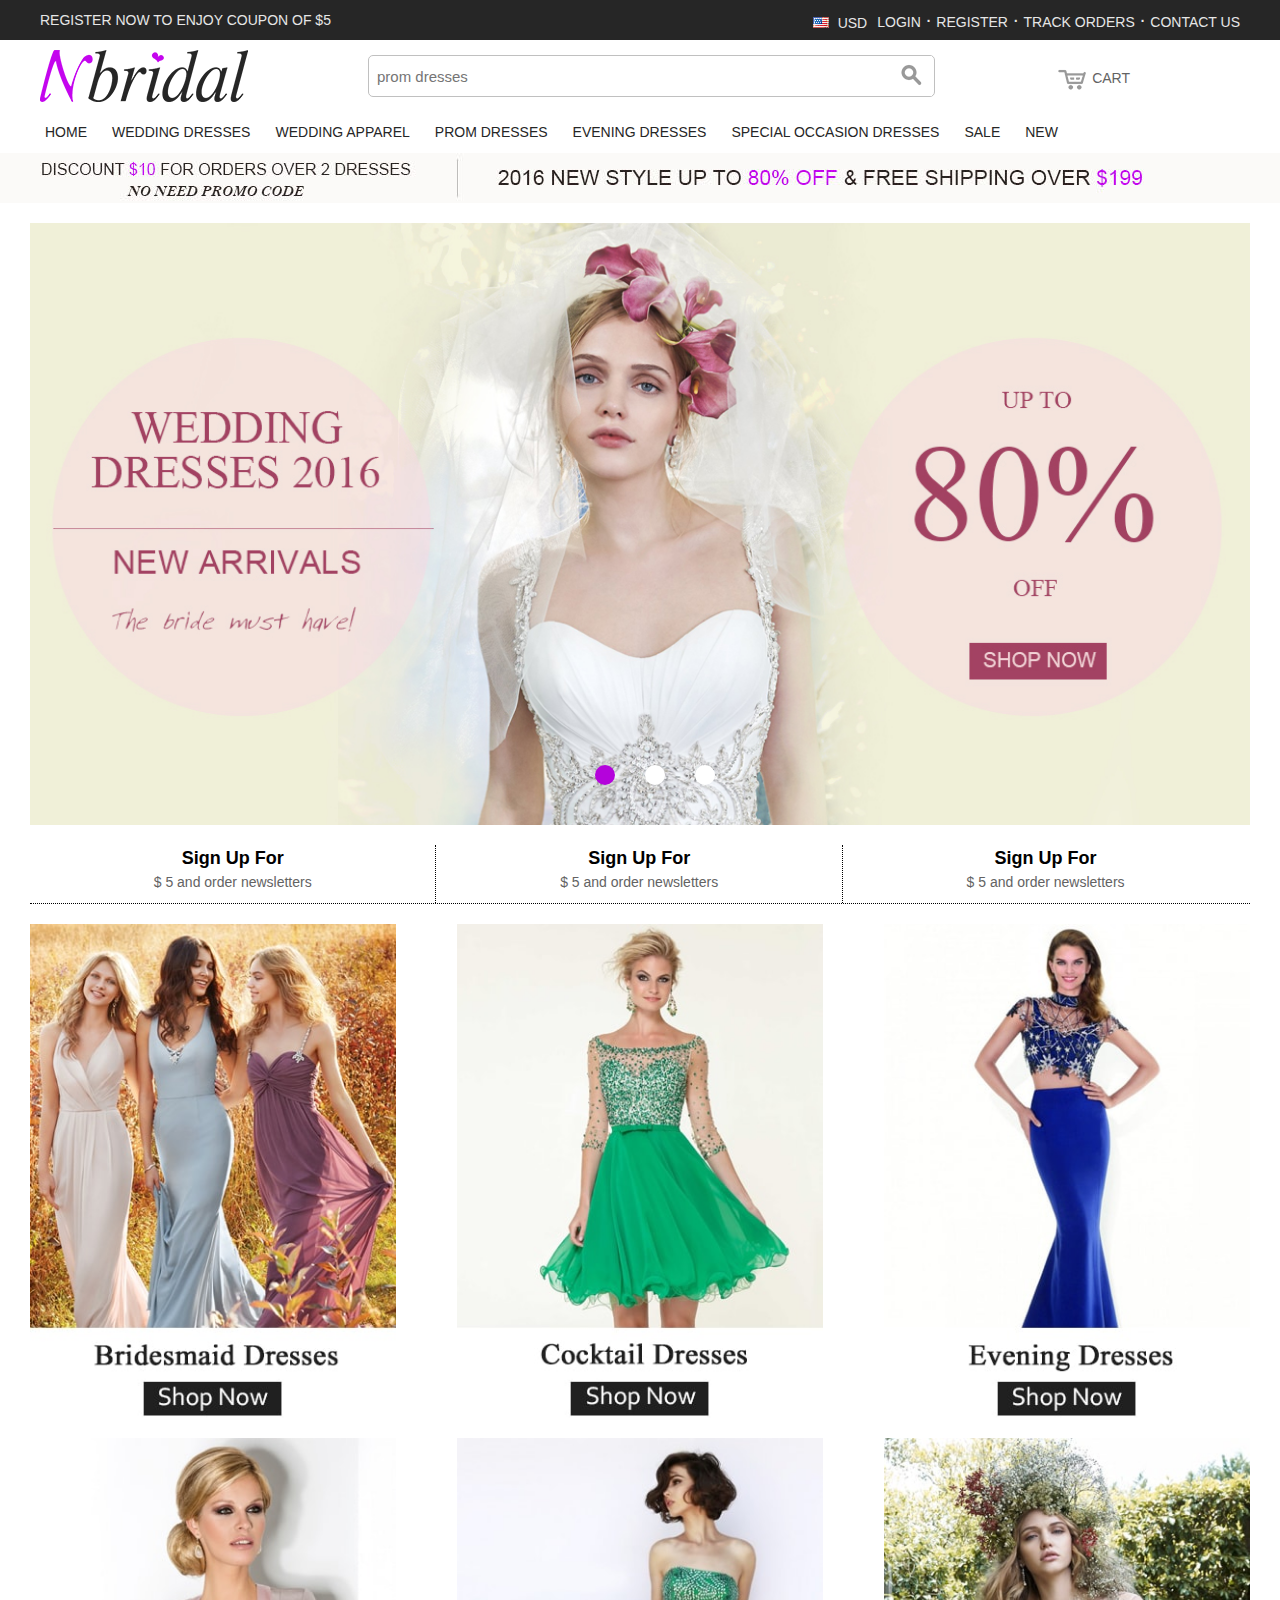
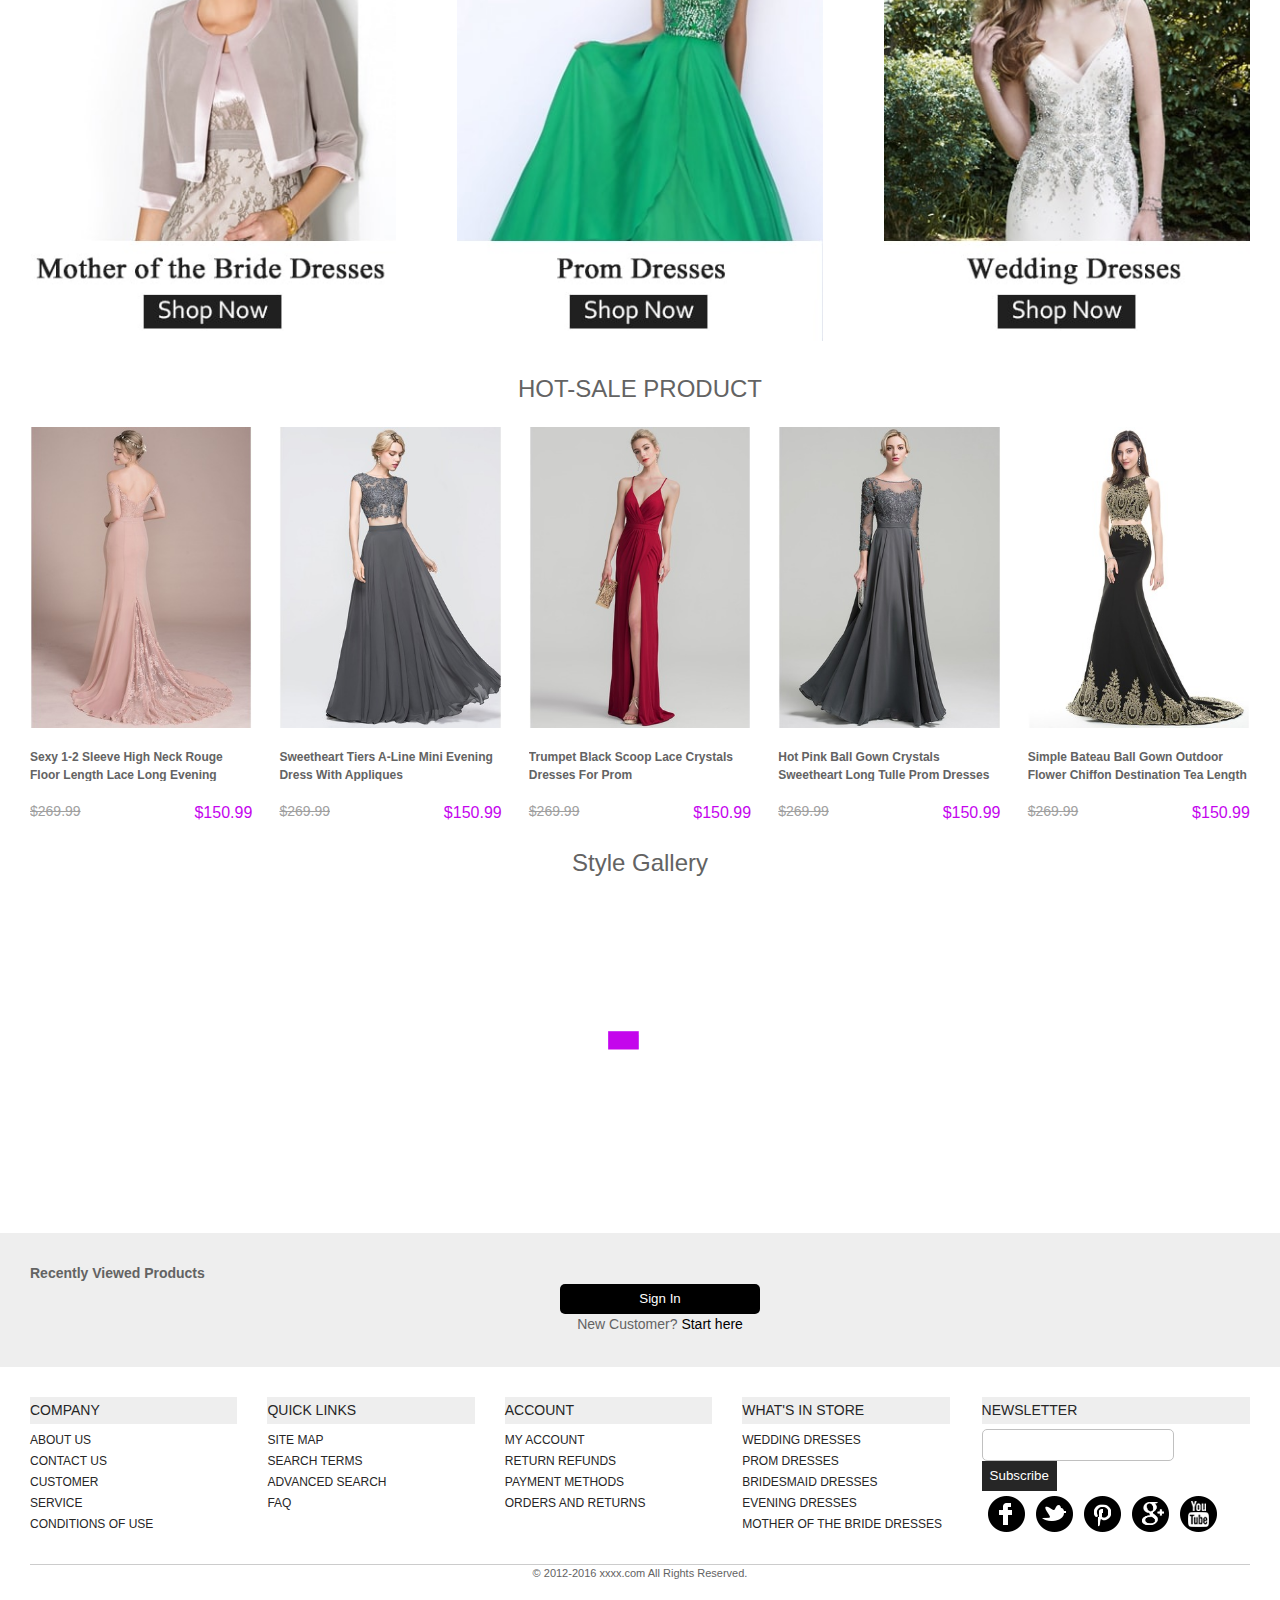
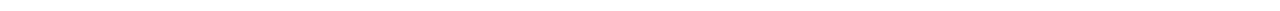
<file: index.html>
<!DOCTYPE html>
<html lang="en">
<head>
	<meta charset="UTF-8">
	<title>Prom Dresses, Wedding Dresses, Bridesmaid Dresses and More Occasion Dresses</title>
	<meta name="viewport" content="width=device-width, user-scalable=no, initial-scale=1.0, maximum-scale=1.0, minimum-scale=1.0">
	<link rel="icon" href="images/Nbridal-ico_1.jpg" type="image/x-icon">
	<link rel="stylesheet" type="text/css" href="css/base.css">
	<link rel="stylesheet" type="text/css" href="css/index.css">
</head>
<body>
	<div class="header">
		<div class="header-language-background">
			<div class="top-left-links fl">
				<a href="#"><span>register now to enjoy coupon of $5</span></a>
			</div>
			<div class="top-right-links">
				<ul>
					<li>
						<div class="currency_div">
							<span id = "currency">USD</span>
							<div class="submenu cur">
								
							</div>
						</div>
					</li>
					<li><a href="#">login</a></li>
					<li><a href="#">Register</a></li>
					<li><a href="#">Track Orders</a></li>
					<li><a href="#">Contact Us</a></li>
				</ul>
			</div>
		</div>
		<div class="page-header">
			<a href='./index.html' class="logo"><img src="images/Nbridal-logo-5-min.png" alt=""></a>
			<div class="header_search">
				<form action="" method="post">
					<input type="text" id="secrch" name="" placeholder="prom dresses">
					<button type="submit" class="search-btn">
						
					</button>
				</form>
			</div>
			<div class="header-cart">
				<a href="#">
					<span class="icon"></span>
					<span class="label">Cart</span>
				</a>
			</div>
			<div class="clearfix"></div>
			<div class="countDownBox">
				<ul class="level1">
					<li class="ease">
						<a href="#">Home</a>
					</li>
					<li class="ease">
						<a href="./category.html">Wedding Dresses</a>
						<ul class="aDropdown">
							<li><a href="./category.html">View All Wedding Dresses </a></li>
							<li><a href="./category.html">Wedding Dresses 2016</a></li>
							<li><a href="./category.html">Ball Gown Wedding Dresses</a></li>
							<li><a href="./category.html">Beach Wedding Dresses</a></li>
							<li><a href="./category.html">Vintage Wedding Dresses</a></li>
							<li><a href="./category.html">Mermaid/Trumpet  Wedding Dresses</a></li>
							<li><a href="./category.html">Lace Wedding Dresses</a></li>
							<li><a href="./category.html">Princess Wedding Dresses</a></li>
							<li><a href="./category.html">Sexy Wedding Dresses</a></li>
							<li><a href="./category.html">Short Wedding Dresses</a></li>
							<li><a href="./category.html">Plus Size Wedding Dresses</a></li>
							<li><a href="./category.html">Simple Wedding Dresses</a></li>
							<li><a href="./category.html">Maternity Wedding Dresses</a></li>
							<li><a href="./category.html">Wedding Dresses With Sleeves</a></li>
							<li><a href="./category.html">Wedding Reception Dresses</a></li></ul>
					</li>
					<li>
						<a href="./category.html">Wedding Apparel</a>
						<ul class="aDropdown">
							<li><a href='./category.html'>View All Wedding Apparel</a></li>
							<li><a href='./category.html'>Bridesmaid Dresses</a></li>
							<li><a href='./category.html'>Flower Girl Dresses</a></li>
							<li><a href='./category.html'>Mother of the Bride Dresses</a></li>
							<li><a href='./category.html'>Wedding Party Dresses</a></li>
						</ul>
					</li>
					<li>
						<a href="./category.html">Prom Dresses</a>
						<ul class="aDropdown">
							<li><a href='./category.html'>Flower Girl Dresses</a></li>
							<li><a href='./category.html'>Mother of the Bride Dresses</a></li>
							<li><a href='./category.html'>Wedding Party Dresses</a></li>
						</ul>
					</li>
					<li>
						<a href="./category.html">Evening Dresses</a>
						<ul class="aDropdown">
							<li><a href='./category.html'>View All Wedding Apparel</a></li>
						</ul>
					</li>
					<li>
						<a href="./category.html">Special Occasion Dresses</a>
						<ul class="aDropdown">
							<li><a href='./category.html'>View All Wedding Apparel</a></li>
							<li><a href='./category.html'>Bridesmaid Dresses</a></li>
						</ul>
					</li>
					<li>
						<a href="./category.html">Sale</a>
						<ul class="aDropdown">
							<li><a href='./category.html'>View All Wedding Apparel</a></li>
							<li><a href='./category.html'>Bridesmaid Dresses</a></li>
							<li><a href='./category.html'>Flower Girl Dresses</a></li>
						</ul>
					</li>
					<li>
						<a href="./category.html">New</a>
						<ul class="aDropdown">
							<li><a href='./category.html'>View All Wedding Apparel</a></li>
							<li><a href='./category.html'>Bridesmaid Dresses</a></li>
							<li><a href='./category.html'>Mother of the Bride Dresses</a></li>
							<li><a href='./category.html'>Wedding Party Dresses</a></li>
						</ul>
					</li>
				</ul>
			</div>
		</div>
		<div class="clearfix"></div>
		<div class="countDown">
		</div>
	</div>
	
	<div class="main">
		<div class="slideshow_box">
			<ul>
				<li><a href="./category.html"><img src="./images/wedding-1.jpg" alt=""></a></li>
				<li><a href="./category.html"><img src="./images/prom-1.jpg" alt=""></a></li>
				<li><a href="./category.html"><img src="./images/evening-2.jpg" alt=""></a></li>
			</ul>
			<ol></ol>
			<div class="btn_left_right">
				<a href="javascript:;" title="" class="btn_left"><</a>
				<a href="javascript:;" title="" class="btn_right">></a>
			</div>
		</div>
		<div class="main_widget">
			<div class="main_widget_product">
				<ul>
					<li>
						<a href="#" title=""><strong>Sign Up For</strong></a>
						<p>$ 5 and order newsletters</p>
					</li>
					<li>
						<a href="#" title=""><strong>Sign Up For</strong></a>
						<p>$ 5 and order newsletters</p>
					</li>
					<li>
						<a href="#" title=""><strong>Sign Up For</strong></a>
						<p>$ 5 and order newsletters</p>
					</li>
				</ul>
			</div>
			<div class="main_product_img">
				<ul>
					<li><a href="./category.html"><img src="./images/home_catalog/nbridal-(380-523)-bridesmaid-1-min.jpg" alt=""></a></li>
					<li><a href="./category.html"><img src="./images/home_catalog/nbridal-(380-523)-cocktail-2-min.jpg" alt=""></a></li>
					<li><a href="./category.html"><img src="./images/home_catalog/nbridal-(380-523)-evening-2-min.jpg" alt=""></a></li>
					<li><a href="./category.html"><img src="./images/home_catalog/nbridal-(380-523)-mother-1-min.jpg" alt=""></a></li>
					<li><a href="./category.html"><img src="./images/home_catalog/nbridal-(380-523)-prom-2-min.jpg" alt=""></a></li>
					<li><a href="./category.html"><img src="./images/home_catalog/nbridal-(380-523)-wedding-1-min.jpg" alt=""></a></li>
				</ul>
			</div>
		</div>
		<div class="main_hotsale">
			<div class="hotsal_title">
				<h2 class="h2_t">HOT-SALE PRODUCT</h2>
			</div>
			<div class="hotsal_product">
				<ul>
					<li>
						<a href="javascript:;" class="product_img"><img src="./images/product/fb51427f534ecebdd49a16d6a059985d.jpg" alt=""></a>
						<div class="product_info">
							<h3>
								<a href="javascript:;" title="Sexy 1-2 Sleeve High Neck Rouge Floor Length Lace Long Evening Dress">Sexy 1-2 Sleeve High Neck Rouge Floor Length Lace Long Evening Dress</a>
							</h3>
							<div class="product_price">
								<span class='old_price'>$269.99</span>
								<span class="new_price">$150.99</span>
							</div>
						</div>
					</li>
					<li>
						<a href="javascript:;" class="product_img"><img src="./images/product/2e9617d6e0d743165a83b0e804beba41.jpg" alt=""></a>
						<div class="product_info">
							<h3>
								<a href="javascript:;" title="Sweetheart Tiers A-Line Mini Evening Dress With Appliques">Sweetheart Tiers A-Line Mini Evening Dress With Appliques</a>
							</h3>
							<div class="product_price">
								<span class='old_price'>$269.99</span>
								<span class="new_price">$150.99</span>
							</div>
						</div>
					</li>
					<li>
						<a href="javascript:;" class="product_img"><img src="./images/product/a77b74fcd133d10e3349b144c1c09bb2.jpg" alt=""></a>
						<div class="product_info">
							<h3>
								<a href="javascript:;" title="Trumpet Black Scoop Lace Crystals Dresses For Prom">Trumpet Black Scoop Lace Crystals Dresses For Prom</a>
							</h3>
							<div class="product_price">
								<span class='old_price'>$269.99</span>
								<span class="new_price">$150.99</span>
							</div>
						</div>
					</li>
					<li>
						<a href="javascript:;" class="product_img"><img src="./images/product/8cca9935a83fefb9e6189dbbadf91eaf.jpg" alt=""></a>
						<div class="product_info">
							<h3>
								<a href="javascript:;" title="Hot Pink Ball Gown Crystals Sweetheart Long Tulle Prom Dresses">Hot Pink Ball Gown Crystals Sweetheart Long Tulle Prom Dresses</a>
							</h3>
							<div class="product_price">
								<span class='old_price'>$269.99</span>
								<span class="new_price">$150.99</span>
							</div>
						</div>
					</li>
					<li>
						<a href="javascript:;" class="product_img"><img src="./images/product/22e098067a6c9c4a28e83063930b4390.jpg" alt=""></a>
						<div class="product_info">
							<h3>
								<a href="javascript:;" title="Simple Bateau Ball Gown Outdoor Flower Chiffon Destination Tea Length Wedding Dress">Simple Bateau Ball Gown Outdoor Flower Chiffon Destination Tea Length Wedding Dress</a>
							</h3>
							<div class="product_price">
								<span class='old_price'>$269.99</span>
								<span class="new_price">$150.99</span>
							</div>
						</div>
					</li>
				</ul>
			</div>
		</div>
		<div class="main_styleGallery">
			<div class="styleg_title">
				<h2 class="h2_t">Style Gallery</h2>
			</div>
			<div class="style_gallery">
				<ul class="style-g-All">
					<div class="ajaxloading"></div>
				</ul>
			</div>
		</div>
	</div>
	<div class="clearfix"></div>
	<!-- 通用底部栏 -->
	<div class="footer">
		<div class="histor-product">
			<div class="center">
				<div class="home-category-title">
					<strong>Recently Viewed Products</strong>
				</div>
				<div class="unsignin-bottom">
					<button>Sign In</button>
					<div>
						<span>New Customer?</span>
						<a href="#">Start here</a>
					</div>
				</div>
			</div>
		</div>
		<div class="footer-container">
			<div class="footer-help">
				<div class="links">
					<dl>
						<dt>Company</dt>
						<dd><a href="#">About Us</a></dd>
						<dd><a href="#">Contact Us</a></dd>
						<dd><a href="#">Customer </a></dd>
						<dd><a href="#">Service</a></dd>
						<dd><a href="#">Conditions of Use</a></dd>

					</dl>
				</div>
				<div class="links">
					<dl>
						<dt>Quick Links</dt>
						<dd><a href="#">Site Map</a></dd>
						<dd><a href="#">Search Terms</a></dd>
						<dd><a href="#">Advanced Search</a></dd>
						<dd><a href="#">FAQ</a></dd>
					</dl>
				</div>
				<div class="links">
					<dl>
						<dt>Account</dt>
						<dd><a href="#">My Account</a></dd>
						<dd><a href="#">Return Refunds</a></dd>
						<dd><a href="#">Payment Methods</a></dd>
						<dd><a href="#">Orders and Returns</a></dd>
					</dl>
				</div>
				<div class="links">
					<dl>
						<dt>WHAT'S IN STORE</dt>
						<dd><a href="#">Wedding Dresses</a></dd>
						<dd><a href="#">Prom Dresses</a></dd>
						<dd><a href="#">Bridesmaid Dresses</a></dd>
						<dd><a href="#">Evening Dresses</a></dd>
						<dd><a href="#">Mother of the Bride Dresses</a></dd>
					</dl>
				</div>
				<div class="Newsletter">
					<span>Newsletter</span>
					<form class="sub-search">
						<input type="text" name="" value="">
						<button>Subscribe</button>
					</form>
					<div class="widget">
						<ul>
							<li><a href="#" class="facebook ease"></a></li>
							<li><a href="#" class="twiter ease"></a></li>
							<li><a href="#" class="Pinterest ease"></a></li>
							<li><a href="#" class="Google_plus ease"></a></li>
							<li><a href="#" class="Youtube ease"></a></li>
						</ul>
					</div>
				</div>
			</div>
			<div class="clearfix"></div>
			<div class="copyright">
				<p>© 2012-2016 xxxx.com All Rights Reserved.</p>
			</div>
		</div>
		

	</div>
	<div>
		<a href="javascript:;" id="gettop"></a>
	</div>
	<script type="text/javascript" src="./js/init.js"></script>
	<script type="text/javascript" src="./js/slideshow.js"></script>
</body>
</html>
</file>
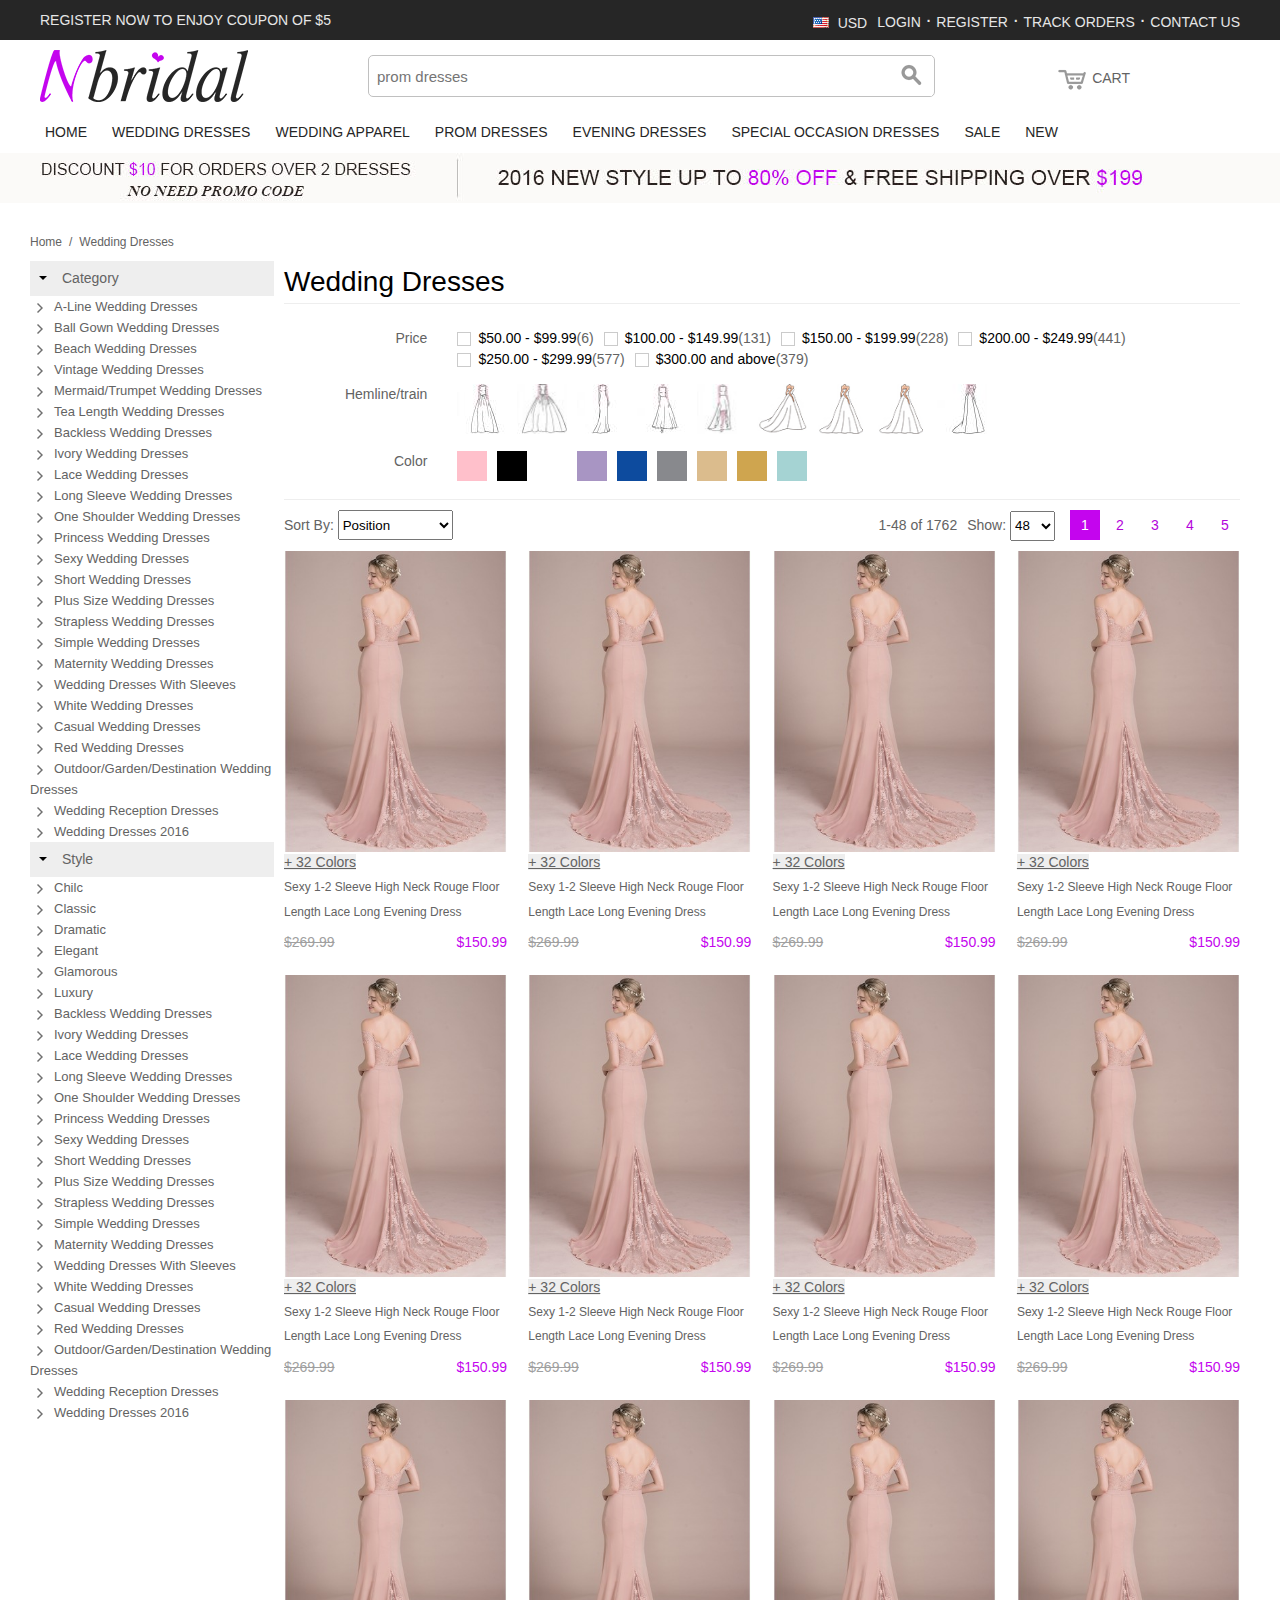
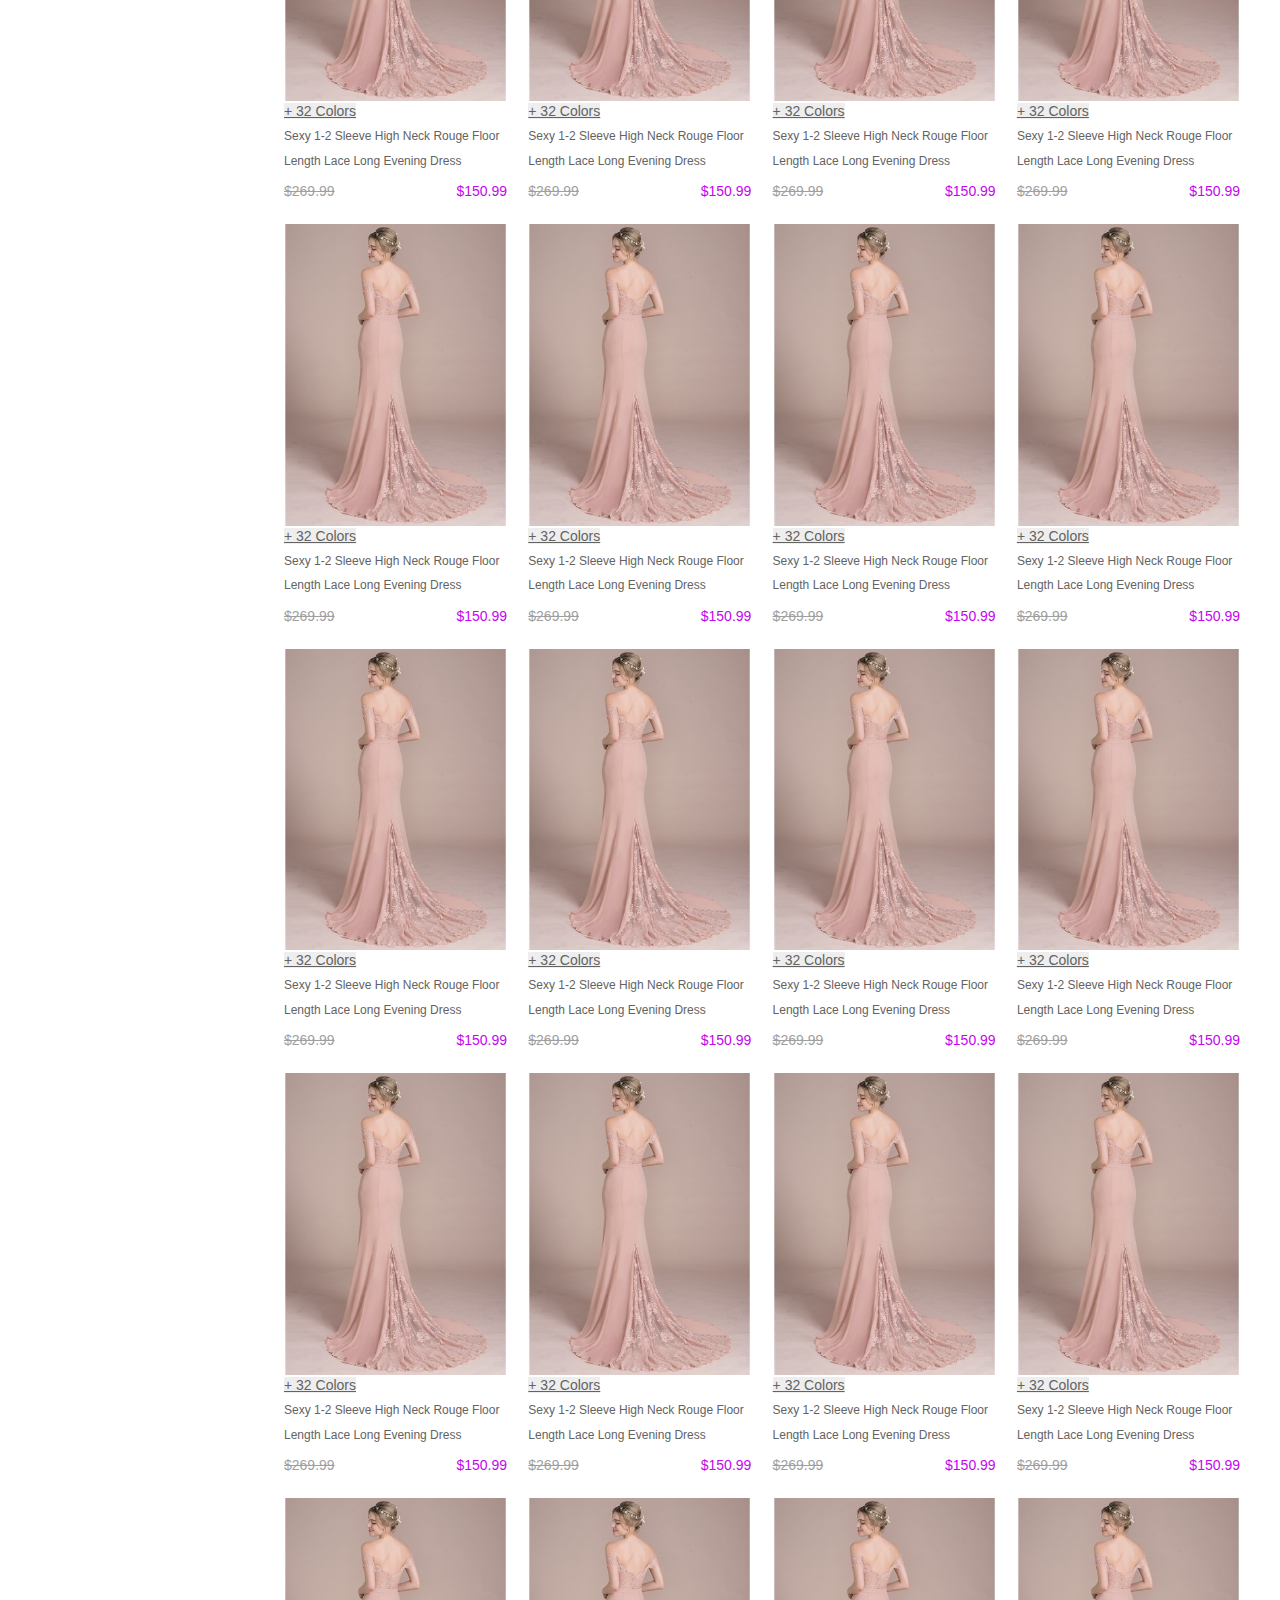
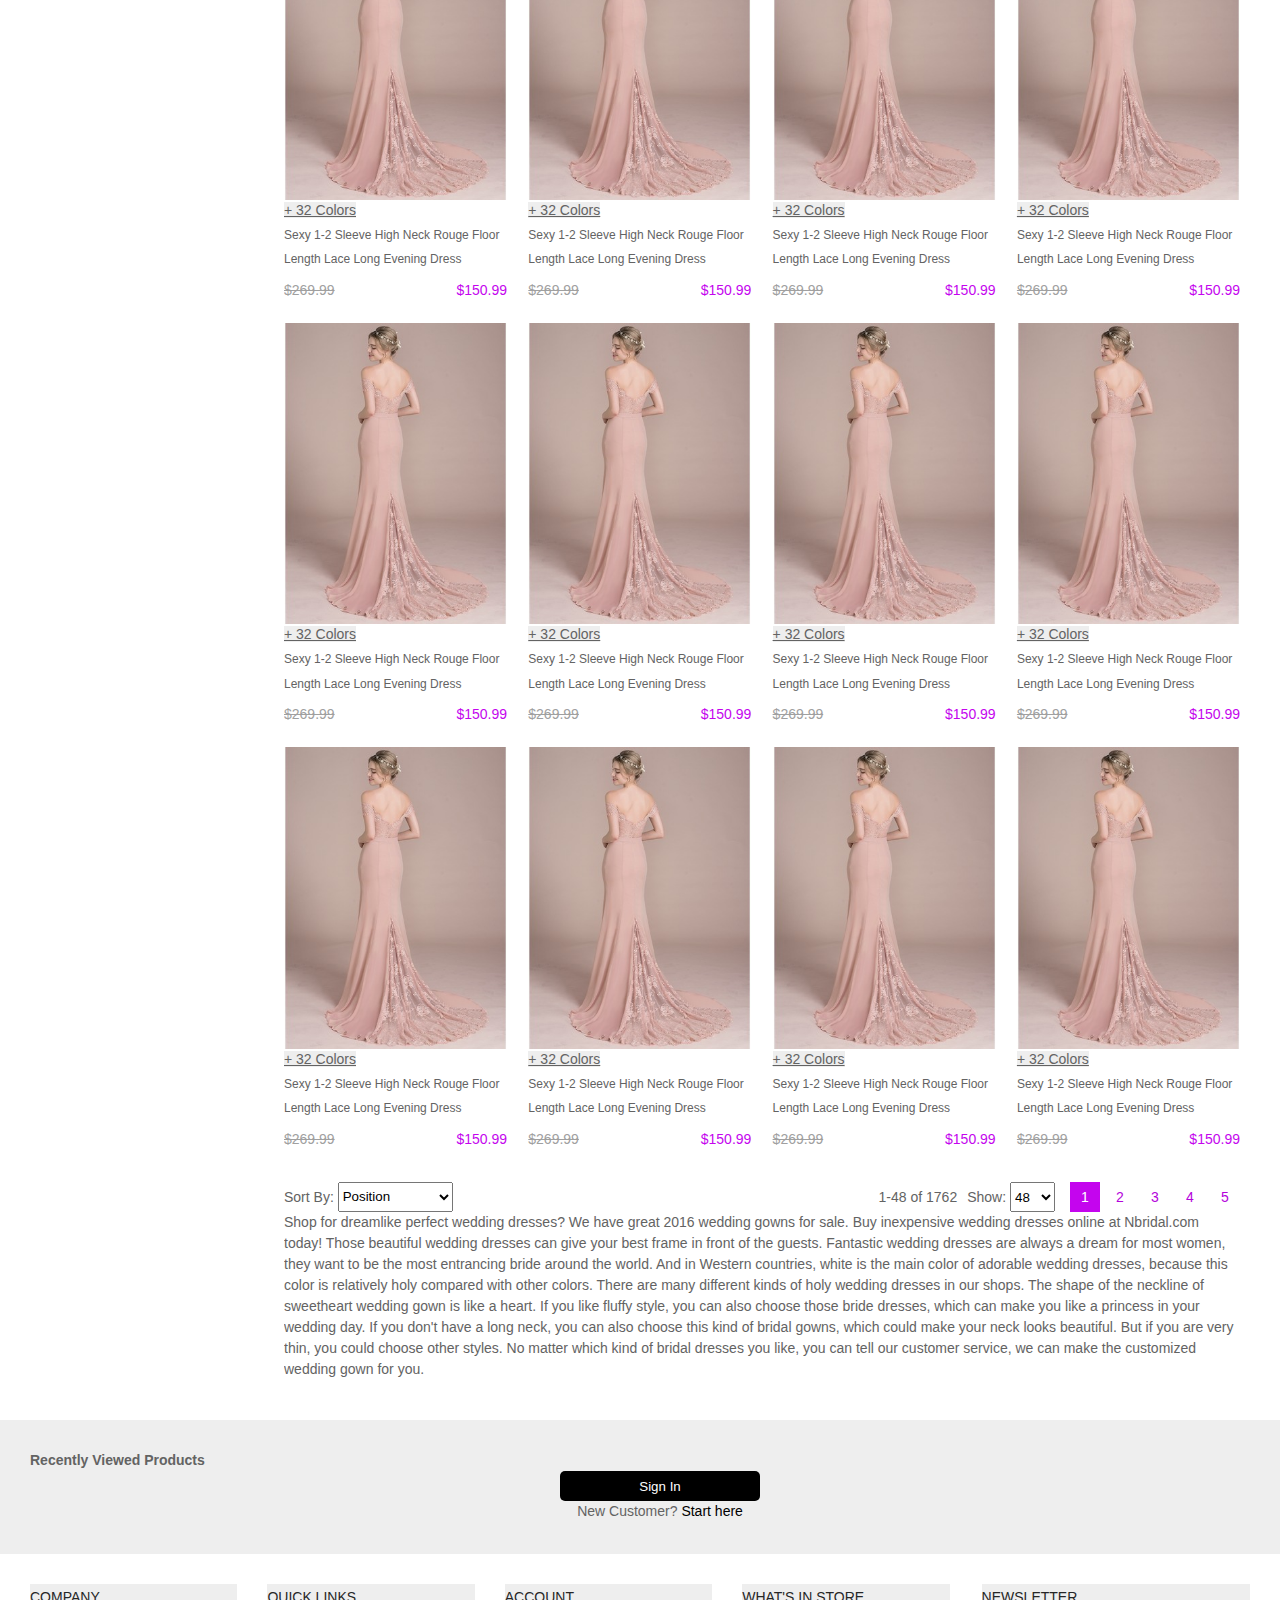
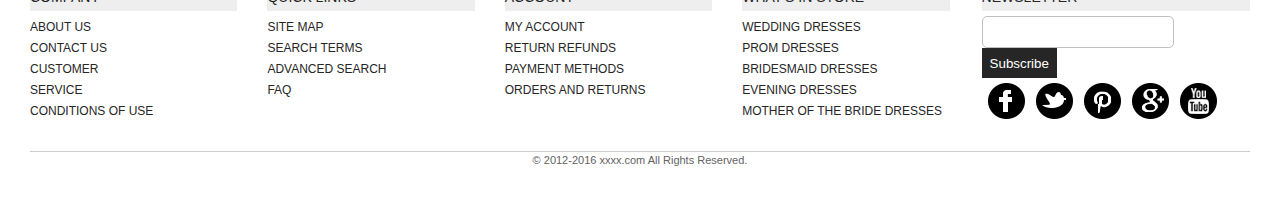
<file: category.html>
<!DOCTYPE html>
<html lang="en">
<head>
	<meta charset="UTF-8">
	<title>Prom Dresses, Wedding Dresses, Bridesmaid Dresses and More Occasion Dresses</title>
	<meta name="viewport" content="width=device-width, user-scalable=no, initial-scale=1.0, maximum-scale=1.0, minimum-scale=1.0">
	<link rel="icon" href="images/Nbridal-ico_1.jpg" type="image/x-icon">
	<link rel="stylesheet" type="text/css" href="./css/base.css">
	<link rel="stylesheet" type="text/css" href="./css/category.css">
</head>
<body>
	<div class="header">
		<div class="header-language-background">
			<div class="top-left-links fl">
				<a href="#"><span>register now to enjoy coupon of $5</span></a>
			</div>
			<div class="top-right-links">
				<ul>
					<li>
						<div class="currency_div">
							<span id = "currency">USD</span>
							<div class="submenu cur">
								
							</div>
						</div>
					</li>
					<li><a href="#">login</a></li>
					<li><a href="#">Register</a></li>
					<li><a href="#">Track Orders</a></li>
					<li><a href="#">Contact Us</a></li>
				</ul>
			</div>
		</div>
		<div class="page-header">
			<a href='./index.html' class="logo"><img src="images/Nbridal-logo-5-min.png" alt=""></a>
			<div class="header_search">
				<form action="" method="post">
					<input type="text" id="secrch" name="" placeholder="prom dresses">
					<button type="submit" class="search-btn">
						
					</button>
				</form>
			</div>
			<div class="header-cart">
				<a href="#">
					<span class="icon"></span>
					<span class="label">Cart</span>
				</a>
			</div>
			<div class="clearfix"></div>
			<div class="countDownBox">
				<ul class="level1">
					<li class="ease">
						<a href="#">Home</a>
					</li>
					<li class="ease">
						<a href="#">Wedding Dresses</a>
						<ul class="aDropdown">
							<li><a href="javascript:;">View All Wedding Dresses </a></li>
							<li><a href="javascript:;">Wedding Dresses 2016</a></li>
							<li><a href="javascript:;">Ball Gown Wedding Dresses</a></li>
							<li><a href="javascript:;">Beach Wedding Dresses</a></li>
							<li><a href="javascript:;">Vintage Wedding Dresses</a></li>
							<li><a href="javascript:;">Mermaid/Trumpet  Wedding Dresses</a></li>
							<li><a href="javascript:;">Lace Wedding Dresses</a></li>
							<li><a href="javascript:;">Princess Wedding Dresses</a></li>
							<li><a href="javascript:;">Sexy Wedding Dresses</a></li>
							<li><a href="javascript:;">Short Wedding Dresses</a></li>
							<li><a href="javascript:;">Plus Size Wedding Dresses</a></li>
							<li><a href="javascript:;">Simple Wedding Dresses</a></li>
							<li><a href="javascript:;">Maternity Wedding Dresses</a></li>
							<li><a href="javascript:;">Wedding Dresses With Sleeves</a></li>
							<li><a href="javascript:;">Wedding Reception Dresses</a></li></ul>
					</li>
					<li>
						<a href="#">Wedding Apparel</a>
						<ul class="aDropdown">
							<li><a href='javascript:;'>View All Wedding Apparel</a></li>
							<li><a href='javascript:;'>Bridesmaid Dresses</a></li>
							<li><a href='javascript:;'>Flower Girl Dresses</a></li>
							<li><a href='javascript:;'>Mother of the Bride Dresses</a></li>
							<li><a href='javascript:;'>Wedding Party Dresses</a></li>
						</ul>
					</li>
					<li>
						<a href="#">Prom Dresses</a>
						<ul class="aDropdown">
							<li><a href='javascript:;'>Flower Girl Dresses</a></li>
							<li><a href='javascript:;'>Mother of the Bride Dresses</a></li>
							<li><a href='javascript:;'>Wedding Party Dresses</a></li>
						</ul>
					</li>
					<li>
						<a href="#">Evening Dresses</a>
						<ul class="aDropdown">
							<li><a href='javascript:;'>View All Wedding Apparel</a></li>
						</ul>
					</li>
					<li>
						<a href="#">Special Occasion Dresses</a>
						<ul class="aDropdown">
							<li><a href='javascript:;'>View All Wedding Apparel</a></li>
							<li><a href='javascript:;'>Bridesmaid Dresses</a></li>
						</ul>
					</li>
					<li>
						<a href="#">Sale</a>
						<ul class="aDropdown">
							<li><a href='javascript:;'>View All Wedding Apparel</a></li>
							<li><a href='javascript:;'>Bridesmaid Dresses</a></li>
							<li><a href='javascript:;'>Flower Girl Dresses</a></li>
						</ul>
					</li>
					<li>
						<a href="#">New</a>
						<ul class="aDropdown">
							<li><a href='javascript:;'>View All Wedding Apparel</a></li>
							<li><a href='javascript:;'>Bridesmaid Dresses</a></li>
							<li><a href='javascript:;'>Mother of the Bride Dresses</a></li>
							<li><a href='javascript:;'>Wedding Party Dresses</a></li>
						</ul>
					</li>
				</ul>
			</div>
		</div>
		<div class="clearfix"></div>
		<div class="countDown">
		</div>
	</div>
	<div class="main">
		<div class="main_category">
			<div class="breadcrumbs"><a href="./index.html" title="">Home</a><span>/</span>Wedding Dresses</div>
			<div class="col-wrapper">
				<div class="col-left">
					<dl>
						<dt>Category</dt>
						<dd class="odd">
							<ol>
								<li><a class="amshopby-attr" href='javascript:;'><em></em>A-Line Wedding Dresses</a></li>
								<li><a class="amshopby-attr" href='javascript:;'><em></em>Ball Gown Wedding Dresses</a></li>
								<li><a class="amshopby-attr" href='javascript:;'><em></em>Beach Wedding Dresses</a></li>
								<li><a class="amshopby-attr" href='javascript:;'><em></em>Vintage Wedding Dresses</a></li>
								<li><a class="amshopby-attr" href='javascript:;'><em></em>Mermaid/Trumpet  Wedding Dresses</a></li>
								<li><a class="amshopby-attr" href='javascript:;'><em></em>Tea Length Wedding Dresses</a></li>
								<li><a class="amshopby-attr" href='javascript:;'><em></em>Backless Wedding Dresses</a></li>
								<li><a class="amshopby-attr" href='javascript:;'><em></em>Ivory Wedding Dresses</a></li>
								<li><a class="amshopby-attr" href='javascript:;'><em></em>Lace Wedding Dresses</a></li>
								<li><a class="amshopby-attr" href='javascript:;'><em></em>Long Sleeve Wedding Dresses</a></li>
								<li><a class="amshopby-attr" href='javascript:;'><em></em>One Shoulder Wedding Dresses</a></li>
								<li><a class="amshopby-attr" href='javascript:;'><em></em>Princess Wedding Dresses</a></li>
								<li><a class="amshopby-attr" href='javascript:;'><em></em>Sexy Wedding Dresses</a></li>
								<li><a class="amshopby-attr" href='javascript:;'><em></em>Short Wedding Dresses</a></li>
								<li><a class="amshopby-attr" href='javascript:;'><em></em>Plus Size Wedding Dresses</a></li>
								<li><a class="amshopby-attr" href='javascript:;'><em></em>Strapless Wedding Dresses</a></li>
								<li><a class="amshopby-attr" href='javascript:;'><em></em>Simple Wedding Dresses</a></li>
								<li><a class="amshopby-attr" href='javascript:;'><em></em>Maternity Wedding Dresses</a></li>
								<li><a class="amshopby-attr" href='javascript:;'><em></em>Wedding Dresses With Sleeves</a></li>
								<li><a class="amshopby-attr" href='javascript:;'><em></em>White Wedding Dresses</a></li>
								<li><a class="amshopby-attr" href='javascript:;'><em></em>Casual Wedding Dresses</a></li>
								<li><a class="amshopby-attr" href='javascript:;'><em></em>Red Wedding Dresses</a></li>
								<li><a class="amshopby-attr" href='javascript:;'><em></em>Outdoor/Garden/Destination Wedding Dresses</a></li>
								<li><a class="amshopby-attr" href='javascript:;'><em></em>Wedding Reception Dresses</a></li>
								<li><a class="amshopby-attr" href='javascript:;'><em></em>Wedding Dresses 2016</a></li>
							</ol>
						</dd>
						<dt>Style</dt>
						<dd class="odd">
							<ol>
								<li><a class="amshopby-attr" href='javascript:;'><em></em>Chilc</a></li>
								<li><a class="amshopby-attr" href='javascript:;'><em></em>Classic</a></li>
								<li><a class="amshopby-attr" href='javascript:;'><em></em>Dramatic</a></li>
								<li><a class="amshopby-attr" href='javascript:;'><em></em>Elegant</a></li>
								<li><a class="amshopby-attr" href='javascript:;'><em></em>Glamorous</a></li>
								<li><a class="amshopby-attr" href='javascript:;'><em></em>Luxury</a></li>
								<li><a class="amshopby-attr" href='javascript:;'><em></em>Backless Wedding Dresses</a></li>
								<li><a class="amshopby-attr" href='javascript:;'><em></em>Ivory Wedding Dresses</a></li>
								<li><a class="amshopby-attr" href='javascript:;'><em></em>Lace Wedding Dresses</a></li>
								<li><a class="amshopby-attr" href='javascript:;'><em></em>Long Sleeve Wedding Dresses</a></li>
								<li><a class="amshopby-attr" href='javascript:;'><em></em>One Shoulder Wedding Dresses</a></li>
								<li><a class="amshopby-attr" href='javascript:;'><em></em>Princess Wedding Dresses</a></li>
								<li><a class="amshopby-attr" href='javascript:;'><em></em>Sexy Wedding Dresses</a></li>
								<li><a class="amshopby-attr" href='javascript:;'><em></em>Short Wedding Dresses</a></li>
								<li><a class="amshopby-attr" href='javascript:;'><em></em>Plus Size Wedding Dresses</a></li>
								<li><a class="amshopby-attr" href='javascript:;'><em></em>Strapless Wedding Dresses</a></li>
								<li><a class="amshopby-attr" href='javascript:;'><em></em>Simple Wedding Dresses</a></li>
								<li><a class="amshopby-attr" href='javascript:;'><em></em>Maternity Wedding Dresses</a></li>
								<li><a class="amshopby-attr" href='javascript:;'><em></em>Wedding Dresses With Sleeves</a></li>
								<li><a class="amshopby-attr" href='javascript:;'><em></em>White Wedding Dresses</a></li>
								<li><a class="amshopby-attr" href='javascript:;'><em></em>Casual Wedding Dresses</a></li>
								<li><a class="amshopby-attr" href='javascript:;'><em></em>Red Wedding Dresses</a></li>
								<li><a class="amshopby-attr" href='javascript:;'><em></em>Outdoor/Garden/Destination Wedding Dresses</a></li>
								<li><a class="amshopby-attr" href='javascript:;'><em></em>Wedding Reception Dresses</a></li>
								<li><a class="amshopby-attr" href='javascript:;'><em></em>Wedding Dresses 2016</a></li>
							</ol>
						</dd>
					</dl>
				</div>
				<div class="col-right">
					<h1>Wedding Dresses</h1>
					<div class="narrow-by-list">
						<table>
							<tbody>
								<tr>
									<td>
										<dt>Price</dt>
										<dd>
											<ol>
									            <li>
									                        <a class="amshopby-price" href='#'><em></em><span class="price">$50.00</span> - <span class="price">$99.99</span></a>(6)
									       		</li>
									            <li>
									                        <a class="amshopby-price" href='#'><em></em><span class="price">$100.00</span> - <span class="price">$149.99</span></a>(131)
									        	</li>
									            <li>
									                        <a class="amshopby-price" href='#'><em></em><span class="price">$150.00</span> - <span class="price">$199.99</span></a>(228)
									        	</li>
									            <li>
									                        <a class="amshopby-price" href='#'><em></em><span class="price">$200.00</span> - <span class="price">$249.99</span></a>(441)
									        	</li>
									            <li>
									                        <a class="amshopby-price" href='#'><em></em><span class="price">$250.00</span> - <span class="price">$299.99</span></a>(577)
									       		</li>
									            <li>
									                        <a class="amshopby-price" href='#'><em></em><span class="price">$300.00</span> and above</a>(379)
									        	</li>
											</ol>
										</dd>
									</td>
								</tr>
								<tr>
									<td>
										<dt>Hemline/train</dt>
										<dd>
											<ol>
												<li><a href="#"><img src="./images/amshopby/small559.jpg" alt=""></a></li>
												<li><a href="#"><img src="./images/amshopby/small560.jpg" alt=""></a></li>
												<li><a href="#"><img src="./images/amshopby/small561.jpg" alt=""></a></li>
												<li><a href="#"><img src="./images/amshopby/small564.jpg" alt=""></a></li>
												<li><a href="#"><img src="./images/amshopby/small565.jpg" alt=""></a></li>
												<li><a href="#"><img src="./images/amshopby/small566.jpg" alt=""></a></li>
												<li><a href="#"><img src="./images/amshopby/small567.jpg" alt=""></a></li>
												<li><a href="#"><img src="./images/amshopby/small567.jpg" alt=""></a></li>
												<li><a href="#"><img src="./images/amshopby/small568.jpg" alt=""></a></li>
											</ol>
										</dd>
									</td>
								</tr>
								<tr>
									<td>
										<dt>Color</dt>
										<dd>
											<ol>
												<li>
													<a href="#" title="">
														<span class='Pink allcolors'></span>
													</a>
												</li>
												<li>
													<a href="#" title="">
														<span class='Black allcolors'></span>
													</a>
												</li>
												<li>
													<a href="#" title="">
														<span class='White allcolors'></span>
													</a>
												</li>
												<li>
													<a href="#" title="">
														<span class='Lilac allcolors'></span>
													</a>
												</li>
												<li>
													<a href="#" title="">
														<span class='Royal allcolors'></span>
													</a>
												</li>
												<li>
													<a href="#" title="">
														<span class='Silver allcolors'></span>
													</a>
												</li>
												<li>
													<a href="#" title="">
														<span class='Champagne allcolors'></span>
													</a>
												</li>
												<li>
													<a href="#" title="">
														<span class='Gold allcolors'></span>
													</a>
												</li>
												<li>
													<a href="#" title="">
														<span class='Sky_Blue allcolors'></span>
													</a>
												</li>
											</ol>
										</dd>
									</td>
								</tr>
							</tbody>
						</table>	
					</div>
					<div class="toolbar">
						<div class="bar-left">Sort By:
							<select>
								<option value="">Position</option>
								<option value="">Price (low-high)</option>
								<option value="">Price (high-low)</option>
								<option value="">New Arriavl</option>
							</select>
						</div>
						<div class="bar-right">
								<p>1-48 of 1762</p>
								<div class="page-option">Show:
									<select>
										<option value="">48</option>
										<option value="">80</option>
										<option value="">120</option>
										<option value="">160</option>
									</select>
								</div>
								<div class="pager-a">
									<ul>
										<li class='current'><a href="#">1</a></li>
										<li><a href="#">2</a></li>
										<li><a href="#">3</a></li>
										<li><a href="#">4</a></li>
										<li><a href="#">5</a></li>
									</ul>
								</div>
							</div>
					</div>
					<ul class="product-all">
						<li>
							<a href="javascript:;" class="product_img"><img src="./images/product/fb51427f534ecebdd49a16d6a059985d.jpg" alt=""></a>
							<div class="pick_color">
								<p><a href="#" title=""><span>+ 32 Colors</span></a></p>
							</div>
							<div class="product_info">
								<h3>
									<a href="javascript:;" title="Sexy 1-2 Sleeve High Neck Rouge Floor Length Lace Long Evening Dress">Sexy 1-2 Sleeve High Neck Rouge Floor Length Lace Long Evening Dress</a>
								</h3>
								<div class="product_price">
									<span class='old_price'>$269.99</span>
									<span class="new_price">$150.99</span>
								</div>
							</div>
						</li>
						<li>
							<a href="javascript:;" class="product_img"><img src="./images/product/fb51427f534ecebdd49a16d6a059985d.jpg" alt=""></a>
							<div class="pick_color">
								<p><a href="#" title=""><span>+ 32 Colors</span></a></p>
							</div>
							<div class="product_info">
								<h3>
									<a href="javascript:;" title="Sexy 1-2 Sleeve High Neck Rouge Floor Length Lace Long Evening Dress">Sexy 1-2 Sleeve High Neck Rouge Floor Length Lace Long Evening Dress</a>
								</h3>
								<div class="product_price">
									<span class='old_price'>$269.99</span>
									<span class="new_price">$150.99</span>
								</div>
							</div>
						</li>
						<li>
							<a href="javascript:;" class="product_img"><img src="./images/product/fb51427f534ecebdd49a16d6a059985d.jpg" alt=""></a>
							<div class="pick_color">
								<p><a href="#" title=""><span>+ 32 Colors</span></a></p>
							</div>
							<div class="product_info">
								<h3>
									<a href="javascript:;" title="Sexy 1-2 Sleeve High Neck Rouge Floor Length Lace Long Evening Dress">Sexy 1-2 Sleeve High Neck Rouge Floor Length Lace Long Evening Dress</a>
								</h3>
								<div class="product_price">
									<span class='old_price'>$269.99</span>
									<span class="new_price">$150.99</span>
								</div>
							</div>
						</li>
						<li>
							<a href="javascript:;" class="product_img"><img src="./images/product/fb51427f534ecebdd49a16d6a059985d.jpg" alt=""></a>
							<div class="pick_color">
								<p><a href="#" title=""><span>+ 32 Colors</span></a></p>
							</div>
							<div class="product_info">
								<h3>
									<a href="javascript:;" title="Sexy 1-2 Sleeve High Neck Rouge Floor Length Lace Long Evening Dress">Sexy 1-2 Sleeve High Neck Rouge Floor Length Lace Long Evening Dress</a>
								</h3>
								<div class="product_price">
									<span class='old_price'>$269.99</span>
									<span class="new_price">$150.99</span>
								</div>
							</div>
						</li>
						<li>
							<a href="javascript:;" class="product_img"><img src="./images/product/fb51427f534ecebdd49a16d6a059985d.jpg" alt=""></a>
							<div class="pick_color">
								<p><a href="#" title=""><span>+ 32 Colors</span></a></p>
							</div>
							<div class="product_info">
								<h3>
									<a href="javascript:;" title="Sexy 1-2 Sleeve High Neck Rouge Floor Length Lace Long Evening Dress">Sexy 1-2 Sleeve High Neck Rouge Floor Length Lace Long Evening Dress</a>
								</h3>
								<div class="product_price">
									<span class='old_price'>$269.99</span>
									<span class="new_price">$150.99</span>
								</div>
							</div>
						</li>
						<li>
							<a href="javascript:;" class="product_img"><img src="./images/product/fb51427f534ecebdd49a16d6a059985d.jpg" alt=""></a>
							<div class="pick_color">
								<p><a href="#" title=""><span>+ 32 Colors</span></a></p>
							</div>
							<div class="product_info">
								<h3>
									<a href="javascript:;" title="Sexy 1-2 Sleeve High Neck Rouge Floor Length Lace Long Evening Dress">Sexy 1-2 Sleeve High Neck Rouge Floor Length Lace Long Evening Dress</a>
								</h3>
								<div class="product_price">
									<span class='old_price'>$269.99</span>
									<span class="new_price">$150.99</span>
								</div>
							</div>
						</li>
						<li>
							<a href="javascript:;" class="product_img"><img src="./images/product/fb51427f534ecebdd49a16d6a059985d.jpg" alt=""></a>
							<div class="pick_color">
								<p><a href="#" title=""><span>+ 32 Colors</span></a></p>
							</div>
							<div class="product_info">
								<h3>
									<a href="javascript:;" title="Sexy 1-2 Sleeve High Neck Rouge Floor Length Lace Long Evening Dress">Sexy 1-2 Sleeve High Neck Rouge Floor Length Lace Long Evening Dress</a>
								</h3>
								<div class="product_price">
									<span class='old_price'>$269.99</span>
									<span class="new_price">$150.99</span>
								</div>
							</div>
						</li>
						<li>
							<a href="javascript:;" class="product_img"><img src="./images/product/fb51427f534ecebdd49a16d6a059985d.jpg" alt=""></a>
							<div class="pick_color">
								<p><a href="#" title=""><span>+ 32 Colors</span></a></p>
							</div>
							<div class="product_info">
								<h3>
									<a href="javascript:;" title="Sexy 1-2 Sleeve High Neck Rouge Floor Length Lace Long Evening Dress">Sexy 1-2 Sleeve High Neck Rouge Floor Length Lace Long Evening Dress</a>
								</h3>
								<div class="product_price">
									<span class='old_price'>$269.99</span>
									<span class="new_price">$150.99</span>
								</div>
							</div>
						</li>
						<li>
							<a href="javascript:;" class="product_img"><img src="./images/product/fb51427f534ecebdd49a16d6a059985d.jpg" alt=""></a>
							<div class="pick_color">
								<p><a href="#" title=""><span>+ 32 Colors</span></a></p>
							</div>
							<div class="product_info">
								<h3>
									<a href="javascript:;" title="Sexy 1-2 Sleeve High Neck Rouge Floor Length Lace Long Evening Dress">Sexy 1-2 Sleeve High Neck Rouge Floor Length Lace Long Evening Dress</a>
								</h3>
								<div class="product_price">
									<span class='old_price'>$269.99</span>
									<span class="new_price">$150.99</span>
								</div>
							</div>
						</li>
						<li>
							<a href="javascript:;" class="product_img"><img src="./images/product/fb51427f534ecebdd49a16d6a059985d.jpg" alt=""></a>
							<div class="pick_color">
								<p><a href="#" title=""><span>+ 32 Colors</span></a></p>
							</div>
							<div class="product_info">
								<h3>
									<a href="javascript:;" title="Sexy 1-2 Sleeve High Neck Rouge Floor Length Lace Long Evening Dress">Sexy 1-2 Sleeve High Neck Rouge Floor Length Lace Long Evening Dress</a>
								</h3>
								<div class="product_price">
									<span class='old_price'>$269.99</span>
									<span class="new_price">$150.99</span>
								</div>
							</div>
						</li>
						<li>
							<a href="javascript:;" class="product_img"><img src="./images/product/fb51427f534ecebdd49a16d6a059985d.jpg" alt=""></a>
							<div class="pick_color">
								<p><a href="#" title=""><span>+ 32 Colors</span></a></p>
							</div>
							<div class="product_info">
								<h3>
									<a href="javascript:;" title="Sexy 1-2 Sleeve High Neck Rouge Floor Length Lace Long Evening Dress">Sexy 1-2 Sleeve High Neck Rouge Floor Length Lace Long Evening Dress</a>
								</h3>
								<div class="product_price">
									<span class='old_price'>$269.99</span>
									<span class="new_price">$150.99</span>
								</div>
							</div>
						</li>
						<li>
							<a href="javascript:;" class="product_img"><img src="./images/product/fb51427f534ecebdd49a16d6a059985d.jpg" alt=""></a>
							<div class="pick_color">
								<p><a href="#" title=""><span>+ 32 Colors</span></a></p>
							</div>
							<div class="product_info">
								<h3>
									<a href="javascript:;" title="Sexy 1-2 Sleeve High Neck Rouge Floor Length Lace Long Evening Dress">Sexy 1-2 Sleeve High Neck Rouge Floor Length Lace Long Evening Dress</a>
								</h3>
								<div class="product_price">
									<span class='old_price'>$269.99</span>
									<span class="new_price">$150.99</span>
								</div>
							</div>
						</li>
						<li>
							<a href="javascript:;" class="product_img"><img src="./images/product/fb51427f534ecebdd49a16d6a059985d.jpg" alt=""></a>
							<div class="pick_color">
								<p><a href="#" title=""><span>+ 32 Colors</span></a></p>
							</div>
							<div class="product_info">
								<h3>
									<a href="javascript:;" title="Sexy 1-2 Sleeve High Neck Rouge Floor Length Lace Long Evening Dress">Sexy 1-2 Sleeve High Neck Rouge Floor Length Lace Long Evening Dress</a>
								</h3>
								<div class="product_price">
									<span class='old_price'>$269.99</span>
									<span class="new_price">$150.99</span>
								</div>
							</div>
						</li>
						<li>
							<a href="javascript:;" class="product_img"><img src="./images/product/fb51427f534ecebdd49a16d6a059985d.jpg" alt=""></a>
							<div class="pick_color">
								<p><a href="#" title=""><span>+ 32 Colors</span></a></p>
							</div>
							<div class="product_info">
								<h3>
									<a href="javascript:;" title="Sexy 1-2 Sleeve High Neck Rouge Floor Length Lace Long Evening Dress">Sexy 1-2 Sleeve High Neck Rouge Floor Length Lace Long Evening Dress</a>
								</h3>
								<div class="product_price">
									<span class='old_price'>$269.99</span>
									<span class="new_price">$150.99</span>
								</div>
							</div>
						</li>
						<li>
							<a href="javascript:;" class="product_img"><img src="./images/product/fb51427f534ecebdd49a16d6a059985d.jpg" alt=""></a>
							<div class="pick_color">
								<p><a href="#" title=""><span>+ 32 Colors</span></a></p>
							</div>
							<div class="product_info">
								<h3>
									<a href="javascript:;" title="Sexy 1-2 Sleeve High Neck Rouge Floor Length Lace Long Evening Dress">Sexy 1-2 Sleeve High Neck Rouge Floor Length Lace Long Evening Dress</a>
								</h3>
								<div class="product_price">
									<span class='old_price'>$269.99</span>
									<span class="new_price">$150.99</span>
								</div>
							</div>
						</li>
						<li>
							<a href="javascript:;" class="product_img"><img src="./images/product/fb51427f534ecebdd49a16d6a059985d.jpg" alt=""></a>
							<div class="pick_color">
								<p><a href="#" title=""><span>+ 32 Colors</span></a></p>
							</div>
							<div class="product_info">
								<h3>
									<a href="javascript:;" title="Sexy 1-2 Sleeve High Neck Rouge Floor Length Lace Long Evening Dress">Sexy 1-2 Sleeve High Neck Rouge Floor Length Lace Long Evening Dress</a>
								</h3>
								<div class="product_price">
									<span class='old_price'>$269.99</span>
									<span class="new_price">$150.99</span>
								</div>
							</div>
						</li>
						<li>
							<a href="javascript:;" class="product_img"><img src="./images/product/fb51427f534ecebdd49a16d6a059985d.jpg" alt=""></a>
							<div class="pick_color">
								<p><a href="#" title=""><span>+ 32 Colors</span></a></p>
							</div>
							<div class="product_info">
								<h3>
									<a href="javascript:;" title="Sexy 1-2 Sleeve High Neck Rouge Floor Length Lace Long Evening Dress">Sexy 1-2 Sleeve High Neck Rouge Floor Length Lace Long Evening Dress</a>
								</h3>
								<div class="product_price">
									<span class='old_price'>$269.99</span>
									<span class="new_price">$150.99</span>
								</div>
							</div>
						</li>
						<li>
							<a href="javascript:;" class="product_img"><img src="./images/product/fb51427f534ecebdd49a16d6a059985d.jpg" alt=""></a>
							<div class="pick_color">
								<p><a href="#" title=""><span>+ 32 Colors</span></a></p>
							</div>
							<div class="product_info">
								<h3>
									<a href="javascript:;" title="Sexy 1-2 Sleeve High Neck Rouge Floor Length Lace Long Evening Dress">Sexy 1-2 Sleeve High Neck Rouge Floor Length Lace Long Evening Dress</a>
								</h3>
								<div class="product_price">
									<span class='old_price'>$269.99</span>
									<span class="new_price">$150.99</span>
								</div>
							</div>
						</li>
						<li>
							<a href="javascript:;" class="product_img"><img src="./images/product/fb51427f534ecebdd49a16d6a059985d.jpg" alt=""></a>
							<div class="pick_color">
								<p><a href="#" title=""><span>+ 32 Colors</span></a></p>
							</div>
							<div class="product_info">
								<h3>
									<a href="javascript:;" title="Sexy 1-2 Sleeve High Neck Rouge Floor Length Lace Long Evening Dress">Sexy 1-2 Sleeve High Neck Rouge Floor Length Lace Long Evening Dress</a>
								</h3>
								<div class="product_price">
									<span class='old_price'>$269.99</span>
									<span class="new_price">$150.99</span>
								</div>
							</div>
						</li>
						<li>
							<a href="javascript:;" class="product_img"><img src="./images/product/fb51427f534ecebdd49a16d6a059985d.jpg" alt=""></a>
							<div class="pick_color">
								<p><a href="#" title=""><span>+ 32 Colors</span></a></p>
							</div>
							<div class="product_info">
								<h3>
									<a href="javascript:;" title="Sexy 1-2 Sleeve High Neck Rouge Floor Length Lace Long Evening Dress">Sexy 1-2 Sleeve High Neck Rouge Floor Length Lace Long Evening Dress</a>
								</h3>
								<div class="product_price">
									<span class='old_price'>$269.99</span>
									<span class="new_price">$150.99</span>
								</div>
							</div>
						</li>
						<li>
							<a href="javascript:;" class="product_img"><img src="./images/product/fb51427f534ecebdd49a16d6a059985d.jpg" alt=""></a>
							<div class="pick_color">
								<p><a href="#" title=""><span>+ 32 Colors</span></a></p>
							</div>
							<div class="product_info">
								<h3>
									<a href="javascript:;" title="Sexy 1-2 Sleeve High Neck Rouge Floor Length Lace Long Evening Dress">Sexy 1-2 Sleeve High Neck Rouge Floor Length Lace Long Evening Dress</a>
								</h3>
								<div class="product_price">
									<span class='old_price'>$269.99</span>
									<span class="new_price">$150.99</span>
								</div>
							</div>
						</li>
						<li>
							<a href="javascript:;" class="product_img"><img src="./images/product/fb51427f534ecebdd49a16d6a059985d.jpg" alt=""></a>
							<div class="pick_color">
								<p><a href="#" title=""><span>+ 32 Colors</span></a></p>
							</div>
							<div class="product_info">
								<h3>
									<a href="javascript:;" title="Sexy 1-2 Sleeve High Neck Rouge Floor Length Lace Long Evening Dress">Sexy 1-2 Sleeve High Neck Rouge Floor Length Lace Long Evening Dress</a>
								</h3>
								<div class="product_price">
									<span class='old_price'>$269.99</span>
									<span class="new_price">$150.99</span>
								</div>
							</div>
						</li>
						<li>
							<a href="javascript:;" class="product_img"><img src="./images/product/fb51427f534ecebdd49a16d6a059985d.jpg" alt=""></a>
							<div class="pick_color">
								<p><a href="#" title=""><span>+ 32 Colors</span></a></p>
							</div>
							<div class="product_info">
								<h3>
									<a href="javascript:;" title="Sexy 1-2 Sleeve High Neck Rouge Floor Length Lace Long Evening Dress">Sexy 1-2 Sleeve High Neck Rouge Floor Length Lace Long Evening Dress</a>
								</h3>
								<div class="product_price">
									<span class='old_price'>$269.99</span>
									<span class="new_price">$150.99</span>
								</div>
							</div>
						</li>
						<li>
							<a href="javascript:;" class="product_img"><img src="./images/product/fb51427f534ecebdd49a16d6a059985d.jpg" alt=""></a>
							<div class="pick_color">
								<p><a href="#" title=""><span>+ 32 Colors</span></a></p>
							</div>
							<div class="product_info">
								<h3>
									<a href="javascript:;" title="Sexy 1-2 Sleeve High Neck Rouge Floor Length Lace Long Evening Dress">Sexy 1-2 Sleeve High Neck Rouge Floor Length Lace Long Evening Dress</a>
								</h3>
								<div class="product_price">
									<span class='old_price'>$269.99</span>
									<span class="new_price">$150.99</span>
								</div>
							</div>
						</li>
						<li>
							<a href="javascript:;" class="product_img"><img src="./images/product/fb51427f534ecebdd49a16d6a059985d.jpg" alt=""></a>
							<div class="pick_color">
								<p><a href="#" title=""><span>+ 32 Colors</span></a></p>
							</div>
							<div class="product_info">
								<h3>
									<a href="javascript:;" title="Sexy 1-2 Sleeve High Neck Rouge Floor Length Lace Long Evening Dress">Sexy 1-2 Sleeve High Neck Rouge Floor Length Lace Long Evening Dress</a>
								</h3>
								<div class="product_price">
									<span class='old_price'>$269.99</span>
									<span class="new_price">$150.99</span>
								</div>
							</div>
						</li>
						<li>
							<a href="javascript:;" class="product_img"><img src="./images/product/fb51427f534ecebdd49a16d6a059985d.jpg" alt=""></a>
							<div class="pick_color">
								<p><a href="#" title=""><span>+ 32 Colors</span></a></p>
							</div>
							<div class="product_info">
								<h3>
									<a href="javascript:;" title="Sexy 1-2 Sleeve High Neck Rouge Floor Length Lace Long Evening Dress">Sexy 1-2 Sleeve High Neck Rouge Floor Length Lace Long Evening Dress</a>
								</h3>
								<div class="product_price">
									<span class='old_price'>$269.99</span>
									<span class="new_price">$150.99</span>
								</div>
							</div>
						</li>
						<li>
							<a href="javascript:;" class="product_img"><img src="./images/product/fb51427f534ecebdd49a16d6a059985d.jpg" alt=""></a>
							<div class="pick_color">
								<p><a href="#" title=""><span>+ 32 Colors</span></a></p>
							</div>
							<div class="product_info">
								<h3>
									<a href="javascript:;" title="Sexy 1-2 Sleeve High Neck Rouge Floor Length Lace Long Evening Dress">Sexy 1-2 Sleeve High Neck Rouge Floor Length Lace Long Evening Dress</a>
								</h3>
								<div class="product_price">
									<span class='old_price'>$269.99</span>
									<span class="new_price">$150.99</span>
								</div>
							</div>
						</li>
						<li>
							<a href="javascript:;" class="product_img"><img src="./images/product/fb51427f534ecebdd49a16d6a059985d.jpg" alt=""></a>
							<div class="pick_color">
								<p><a href="#" title=""><span>+ 32 Colors</span></a></p>
							</div>
							<div class="product_info">
								<h3>
									<a href="javascript:;" title="Sexy 1-2 Sleeve High Neck Rouge Floor Length Lace Long Evening Dress">Sexy 1-2 Sleeve High Neck Rouge Floor Length Lace Long Evening Dress</a>
								</h3>
								<div class="product_price">
									<span class='old_price'>$269.99</span>
									<span class="new_price">$150.99</span>
								</div>
							</div>
						</li>
						<li>
							<a href="javascript:;" class="product_img"><img src="./images/product/fb51427f534ecebdd49a16d6a059985d.jpg" alt=""></a>
							<div class="pick_color">
								<p><a href="#" title=""><span>+ 32 Colors</span></a></p>
							</div>
							<div class="product_info">
								<h3>
									<a href="javascript:;" title="Sexy 1-2 Sleeve High Neck Rouge Floor Length Lace Long Evening Dress">Sexy 1-2 Sleeve High Neck Rouge Floor Length Lace Long Evening Dress</a>
								</h3>
								<div class="product_price">
									<span class='old_price'>$269.99</span>
									<span class="new_price">$150.99</span>
								</div>
							</div>
						</li>
						<li>
							<a href="javascript:;" class="product_img"><img src="./images/product/fb51427f534ecebdd49a16d6a059985d.jpg" alt=""></a>
							<div class="pick_color">
								<p><a href="#" title=""><span>+ 32 Colors</span></a></p>
							</div>
							<div class="product_info">
								<h3>
									<a href="javascript:;" title="Sexy 1-2 Sleeve High Neck Rouge Floor Length Lace Long Evening Dress">Sexy 1-2 Sleeve High Neck Rouge Floor Length Lace Long Evening Dress</a>
								</h3>
								<div class="product_price">
									<span class='old_price'>$269.99</span>
									<span class="new_price">$150.99</span>
								</div>
							</div>
						</li>
						<li>
							<a href="javascript:;" class="product_img"><img src="./images/product/fb51427f534ecebdd49a16d6a059985d.jpg" alt=""></a>
							<div class="pick_color">
								<p><a href="#" title=""><span>+ 32 Colors</span></a></p>
							</div>
							<div class="product_info">
								<h3>
									<a href="javascript:;" title="Sexy 1-2 Sleeve High Neck Rouge Floor Length Lace Long Evening Dress">Sexy 1-2 Sleeve High Neck Rouge Floor Length Lace Long Evening Dress</a>
								</h3>
								<div class="product_price">
									<span class='old_price'>$269.99</span>
									<span class="new_price">$150.99</span>
								</div>
							</div>
						</li>
						<li>
							<a href="javascript:;" class="product_img"><img src="./images/product/fb51427f534ecebdd49a16d6a059985d.jpg" alt=""></a>
							<div class="pick_color">
								<p><a href="#" title=""><span>+ 32 Colors</span></a></p>
							</div>
							<div class="product_info">
								<h3>
									<a href="javascript:;" title="Sexy 1-2 Sleeve High Neck Rouge Floor Length Lace Long Evening Dress">Sexy 1-2 Sleeve High Neck Rouge Floor Length Lace Long Evening Dress</a>
								</h3>
								<div class="product_price">
									<span class='old_price'>$269.99</span>
									<span class="new_price">$150.99</span>
								</div>
							</div>
						</li>
						<li>
							<a href="javascript:;" class="product_img"><img src="./images/product/fb51427f534ecebdd49a16d6a059985d.jpg" alt=""></a>
							<div class="pick_color">
								<p><a href="#" title=""><span>+ 32 Colors</span></a></p>
							</div>
							<div class="product_info">
								<h3>
									<a href="javascript:;" title="Sexy 1-2 Sleeve High Neck Rouge Floor Length Lace Long Evening Dress">Sexy 1-2 Sleeve High Neck Rouge Floor Length Lace Long Evening Dress</a>
								</h3>
								<div class="product_price">
									<span class='old_price'>$269.99</span>
									<span class="new_price">$150.99</span>
								</div>
							</div>
						</li>
						<li>
							<a href="javascript:;" class="product_img"><img src="./images/product/fb51427f534ecebdd49a16d6a059985d.jpg" alt=""></a>
							<div class="pick_color">
								<p><a href="#" title=""><span>+ 32 Colors</span></a></p>
							</div>
							<div class="product_info">
								<h3>
									<a href="javascript:;" title="Sexy 1-2 Sleeve High Neck Rouge Floor Length Lace Long Evening Dress">Sexy 1-2 Sleeve High Neck Rouge Floor Length Lace Long Evening Dress</a>
								</h3>
								<div class="product_price">
									<span class='old_price'>$269.99</span>
									<span class="new_price">$150.99</span>
								</div>
							</div>
						</li>
						<li>
							<a href="javascript:;" class="product_img"><img src="./images/product/fb51427f534ecebdd49a16d6a059985d.jpg" alt=""></a>
							<div class="pick_color">
								<p><a href="#" title=""><span>+ 32 Colors</span></a></p>
							</div>
							<div class="product_info">
								<h3>
									<a href="javascript:;" title="Sexy 1-2 Sleeve High Neck Rouge Floor Length Lace Long Evening Dress">Sexy 1-2 Sleeve High Neck Rouge Floor Length Lace Long Evening Dress</a>
								</h3>
								<div class="product_price">
									<span class='old_price'>$269.99</span>
									<span class="new_price">$150.99</span>
								</div>
							</div>
						</li>
						<li>
							<a href="javascript:;" class="product_img"><img src="./images/product/fb51427f534ecebdd49a16d6a059985d.jpg" alt=""></a>
							<div class="pick_color">
								<p><a href="#" title=""><span>+ 32 Colors</span></a></p>
							</div>
							<div class="product_info">
								<h3>
									<a href="javascript:;" title="Sexy 1-2 Sleeve High Neck Rouge Floor Length Lace Long Evening Dress">Sexy 1-2 Sleeve High Neck Rouge Floor Length Lace Long Evening Dress</a>
								</h3>
								<div class="product_price">
									<span class='old_price'>$269.99</span>
									<span class="new_price">$150.99</span>
								</div>
							</div>
						</li>
					</ul>
					<div class="toolbar">
						<div class="bar-left">Sort By:
							<select>
								<option value="">Position</option>
								<option value="">Price (low-high)</option>
								<option value="">Price (high-low)</option>
								<option value="">New Arriavl</option>
							</select>
						</div>
						<div class="bar-right">
								<p>1-48 of 1762</p>
								<div class="page-option">Show:
									<select>
										<option value="">48</option>
										<option value="">80</option>
										<option value="">120</option>
										<option value="">160</option>
									</select>
								</div>
								<div class="pager-a">
									<ul>
										<li class='current'><a href="#">1</a></li>
										<li><a href="#">2</a></li>
										<li><a href="#">3</a></li>
										<li><a href="#">4</a></li>
										<li><a href="#">5</a></li>
									</ul>
								</div>
						</div>
						<div class="clearfix"></div>
						<div class="category-description std">
        					Shop for dreamlike perfect wedding dresses? We have great 2016 wedding gowns for sale. Buy inexpensive wedding dresses online at Nbridal.com today! Those beautiful wedding dresses can give your best frame in front of the guests. Fantastic wedding dresses are always a dream for most women, they want to be the most entrancing bride around the world. And in Western countries, white is the main color of adorable wedding dresses, because this color is relatively holy compared with other colors. There are many different kinds of holy wedding dresses in our shops. The shape of the neckline of sweetheart wedding gown is like a heart. If you like fluffy style, you can also choose those bride dresses, which can make you like a princess in your wedding day. If you don't have a long neck, you can also choose this kind of bridal gowns, which could make your neck looks beautiful. But if you are very thin, you could choose other styles. No matter which kind of bridal dresses you like, you can tell our customer service, we can make the customized wedding gown for you.     
      					 </div>
					</div>
				</div>
			</div>
			<div class="clearfix"></div>
		</div>
	</div>

	<div class="footer">
		<div class="histor-product">
			<div class="center">
				<div class="home-category-title">
					<strong>Recently Viewed Products</strong>
				</div>
				<div class="unsignin-bottom">
					<button>Sign In</button>
					<div>
						<span>New Customer?</span>
						<a href="#">Start here</a>
					</div>
				</div>
			</div>
		</div>
		<div class="footer-container">
			<div class="footer-help">
				<div class="links">
					<dl>
						<dt>Company</dt>
						<dd><a href="#">About Us</a></dd>
						<dd><a href="#">Contact Us</a></dd>
						<dd><a href="#">Customer </a></dd>
						<dd><a href="#">Service</a></dd>
						<dd><a href="#">Conditions of Use</a></dd>

					</dl>
				</div>
				<div class="links">
					<dl>
						<dt>Quick Links</dt>
						<dd><a href="#">Site Map</a></dd>
						<dd><a href="#">Search Terms</a></dd>
						<dd><a href="#">Advanced Search</a></dd>
						<dd><a href="#">FAQ</a></dd>
					</dl>
				</div>
				<div class="links">
					<dl>
						<dt>Account</dt>
						<dd><a href="#">My Account</a></dd>
						<dd><a href="#">Return Refunds</a></dd>
						<dd><a href="#">Payment Methods</a></dd>
						<dd><a href="#">Orders and Returns</a></dd>
					</dl>
				</div>
				<div class="links">
					<dl>
						<dt>WHAT'S IN STORE</dt>
						<dd><a href="#">Wedding Dresses</a></dd>
						<dd><a href="#">Prom Dresses</a></dd>
						<dd><a href="#">Bridesmaid Dresses</a></dd>
						<dd><a href="#">Evening Dresses</a></dd>
						<dd><a href="#">Mother of the Bride Dresses</a></dd>
					</dl>
				</div>
				<div class="Newsletter">
					<span>Newsletter</span>
					<form class="sub-search">
						<input type="text" name="" value="">
						<button>Subscribe</button>
					</form>
					<div class="widget">
						<ul>
							<li><a href="#" class="facebook ease"></a></li>
							<li><a href="#" class="twiter ease"></a></li>
							<li><a href="#" class="Pinterest ease"></a></li>
							<li><a href="#" class="Google_plus ease"></a></li>
							<li><a href="#" class="Youtube ease"></a></li>
						</ul>
					</div>
				</div>
			</div>
			<div class="clearfix"></div>
			<div class="copyright">
				<p>© 2012-2016 xxxx.com All Rights Reserved.</p>
			</div>
		</div>
		

	</div>
	<div>
		<a href="javascript:;" id="gettop"></a>
	</div>
	<script type="text/javascript" src='./js/init.js'></script>
</body>
</html>
</file>
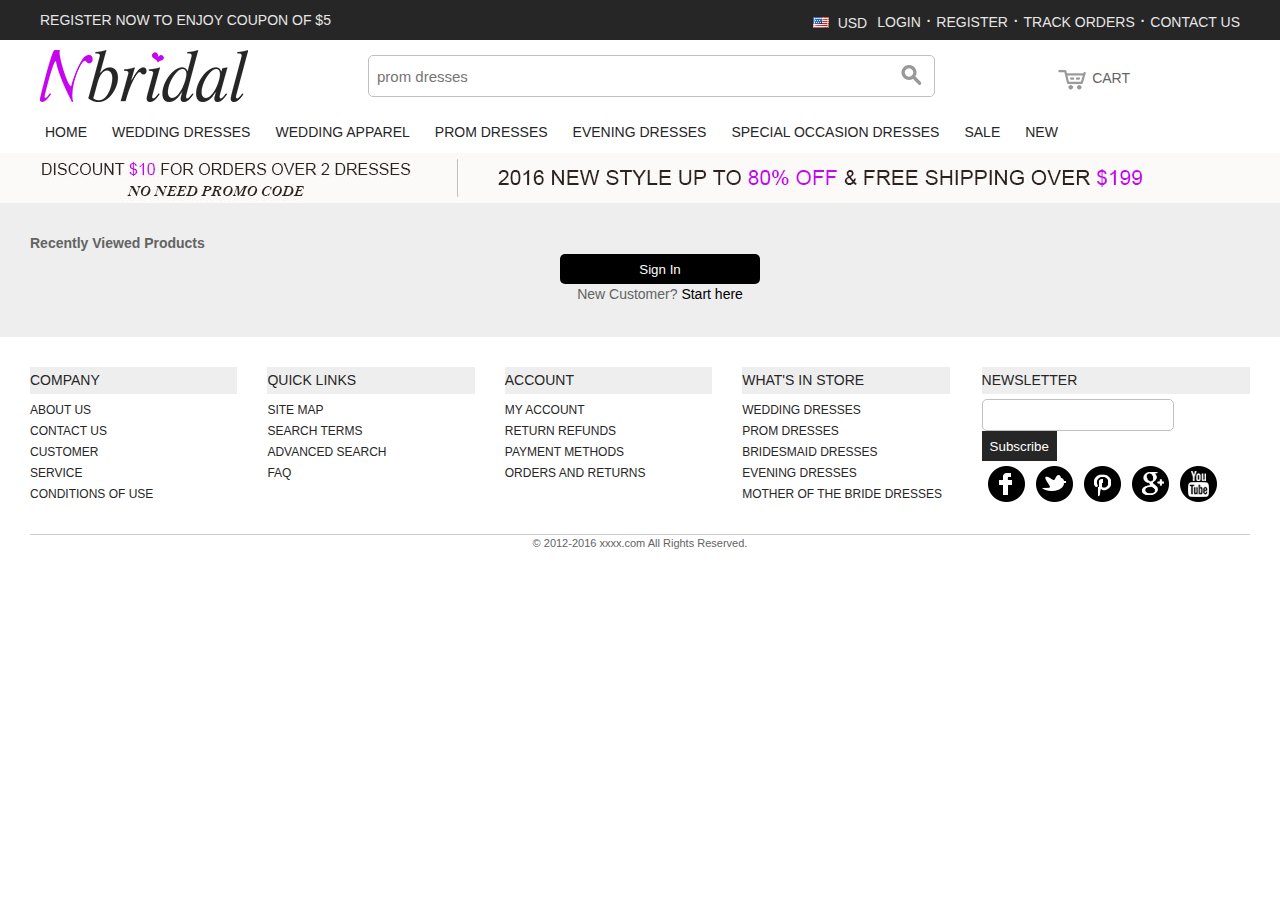
<file: index_header.html>
<!DOCTYPE html>
<html lang="en">
<head>
	<meta charset="UTF-8">
	<title>Prom Dresses, Wedding Dresses, Bridesmaid Dresses and More Occasion Dresses</title>
	<meta name="viewport" content="width=device-width, user-scalable=no, initial-scale=1.0, maximum-scale=1.0, minimum-scale=1.0">
	<link rel="icon" href="images/Nbridal-ico_1.jpg" type="image/x-icon">
	<link rel="stylesheet" type="text/css" href="css/base.css">
</head>
<body>
	<div class="header">
		<div class="header-language-background">
			<div class="top-left-links fl">
				<a href="#"><span>register now to enjoy coupon of $5</span></a>
			</div>
			<div class="top-right-links">
				<ul>
					<li>
						<div class="currency_div">
							<span id = "currency">USD</span>
							<div class="submenu cur">
								
							</div>
						</div>
					</li>
					<li><a href="#">login</a></li>
					<li><a href="#">Register</a></li>
					<li><a href="#">Track Orders</a></li>
					<li><a href="#">Contact Us</a></li>
				</ul>
			</div>
		</div>
		<div class="page-header">
			<a class="logo"><img src="images/Nbridal-logo-5-min.png" alt=""></a>
			<div class="header_search">
				<form action="" method="post">
					<input type="text" id="secrch" name="" placeholder="prom dresses">
					<button type="submit" class="search-btn">
						
					</button>
				</form>
			</div>
			<div class="header-cart">
				<a href="#">
					<span class="icon"></span>
					<span class="label">Cart</span>
				</a>
			</div>
			<div class="clearfix"></div>
			<div class="countDownBox">
				<ul class="level1">
					<li class="ease">
						<a href="#">Home</a>
					</li>
					<li class="ease">
						<a href="#">Wedding Dresses</a>
						<ul class="aDropdown">
							<li><a href="javascript:;">View All Wedding Dresses </a></li>
							<li><a href="javascript:;">Wedding Dresses 2016</a></li>
							<li><a href="javascript:;">Ball Gown Wedding Dresses</a></li>
							<li><a href="javascript:;">Beach Wedding Dresses</a></li>
							<li><a href="javascript:;">Vintage Wedding Dresses</a></li>
							<li><a href="javascript:;">Mermaid/Trumpet  Wedding Dresses</a></li>
							<li><a href="javascript:;">Lace Wedding Dresses</a></li>
							<li><a href="javascript:;">Princess Wedding Dresses</a></li>
							<li><a href="javascript:;">Sexy Wedding Dresses</a></li>
							<li><a href="javascript:;">Short Wedding Dresses</a></li>
							<li><a href="javascript:;">Plus Size Wedding Dresses</a></li>
							<li><a href="javascript:;">Simple Wedding Dresses</a></li>
							<li><a href="javascript:;">Maternity Wedding Dresses</a></li>
							<li><a href="javascript:;">Wedding Dresses With Sleeves</a></li>
							<li><a href="javascript:;">Wedding Reception Dresses</a></li></ul>
					</li>
					<li>
						<a href="#">Wedding Apparel</a>
						<ul class="aDropdown">
							<li><a href='javascript:;'>View All Wedding Apparel</a></li>
							<li><a href='javascript:;'>Bridesmaid Dresses</a></li>
							<li><a href='javascript:;'>Flower Girl Dresses</a></li>
							<li><a href='javascript:;'>Mother of the Bride Dresses</a></li>
							<li><a href='javascript:;'>Wedding Party Dresses</a></li>
						</ul>
					</li>
					<li>
						<a href="#">Prom Dresses</a>
						<ul class="aDropdown">
							<li><a href='javascript:;'>Flower Girl Dresses</a></li>
							<li><a href='javascript:;'>Mother of the Bride Dresses</a></li>
							<li><a href='javascript:;'>Wedding Party Dresses</a></li>
						</ul>
					</li>
					<li>
						<a href="#">Evening Dresses</a>
						<ul class="aDropdown">
							<li><a href='javascript:;'>View All Wedding Apparel</a></li>
						</ul>
					</li>
					<li>
						<a href="#">Special Occasion Dresses</a>
						<ul class="aDropdown">
							<li><a href='javascript:;'>View All Wedding Apparel</a></li>
							<li><a href='javascript:;'>Bridesmaid Dresses</a></li>
						</ul>
					</li>
					<li>
						<a href="#">Sale</a>
						<ul class="aDropdown">
							<li><a href='javascript:;'>View All Wedding Apparel</a></li>
							<li><a href='javascript:;'>Bridesmaid Dresses</a></li>
							<li><a href='javascript:;'>Flower Girl Dresses</a></li>
						</ul>
					</li>
					<li>
						<a href="#">New</a>
						<ul class="aDropdown">
							<li><a href='javascript:;'>View All Wedding Apparel</a></li>
							<li><a href='javascript:;'>Bridesmaid Dresses</a></li>
							<li><a href='javascript:;'>Mother of the Bride Dresses</a></li>
							<li><a href='javascript:;'>Wedding Party Dresses</a></li>
						</ul>
					</li>
				</ul>
			</div>
		</div>
		<div class="clearfix"></div>
		<div class="countDown">
		</div>
	</div>

	<div class="footer">
		<div class="histor-product">
			<div class="center">
				<div class="home-category-title">
					<strong>Recently Viewed Products</strong>
				</div>
				<div class="unsignin-bottom">
					<button>Sign In</button>
					<div>
						<span>New Customer?</span>
						<a href="#">Start here</a>
					</div>
				</div>
			</div>
		</div>
		<div class="footer-container">
			<div class="footer-help">
				<div class="links">
					<dl>
						<dt>Company</dt>
						<dd><a href="#">About Us</a></dd>
						<dd><a href="#">Contact Us</a></dd>
						<dd><a href="#">Customer </a></dd>
						<dd><a href="#">Service</a></dd>
						<dd><a href="#">Conditions of Use</a></dd>

					</dl>
				</div>
				<div class="links">
					<dl>
						<dt>Quick Links</dt>
						<dd><a href="#">Site Map</a></dd>
						<dd><a href="#">Search Terms</a></dd>
						<dd><a href="#">Advanced Search</a></dd>
						<dd><a href="#">FAQ</a></dd>
					</dl>
				</div>
				<div class="links">
					<dl>
						<dt>Account</dt>
						<dd><a href="#">My Account</a></dd>
						<dd><a href="#">Return Refunds</a></dd>
						<dd><a href="#">Payment Methods</a></dd>
						<dd><a href="#">Orders and Returns</a></dd>
					</dl>
				</div>
				<div class="links">
					<dl>
						<dt>WHAT'S IN STORE</dt>
						<dd><a href="#">Wedding Dresses</a></dd>
						<dd><a href="#">Prom Dresses</a></dd>
						<dd><a href="#">Bridesmaid Dresses</a></dd>
						<dd><a href="#">Evening Dresses</a></dd>
						<dd><a href="#">Mother of the Bride Dresses</a></dd>
					</dl>
				</div>
				<div class="Newsletter">
					<span>Newsletter</span>
					<form class="sub-search">
						<input type="text" name="" value="">
						<button>Subscribe</button>
					</form>
					<div class="widget">
						<ul>
							<li><a href="#" class="facebook ease"></a></li>
							<li><a href="#" class="twiter ease"></a></li>
							<li><a href="#" class="Pinterest ease"></a></li>
							<li><a href="#" class="Google_plus ease"></a></li>
							<li><a href="#" class="Youtube ease"></a></li>
						</ul>
					</div>
				</div>
			</div>
			<div class="clearfix"></div>
			<div class="copyright">
				<p>© 2012-2016 xxxx.com All Rights Reserved.</p>
			</div>
		</div>
		

	</div>
	<div>
		<a href="javascript:;" id="gettop"></a>
	</div>
	<script type="text/javascript" src='./js/init.js'></script>
</body>
</html>
</file>
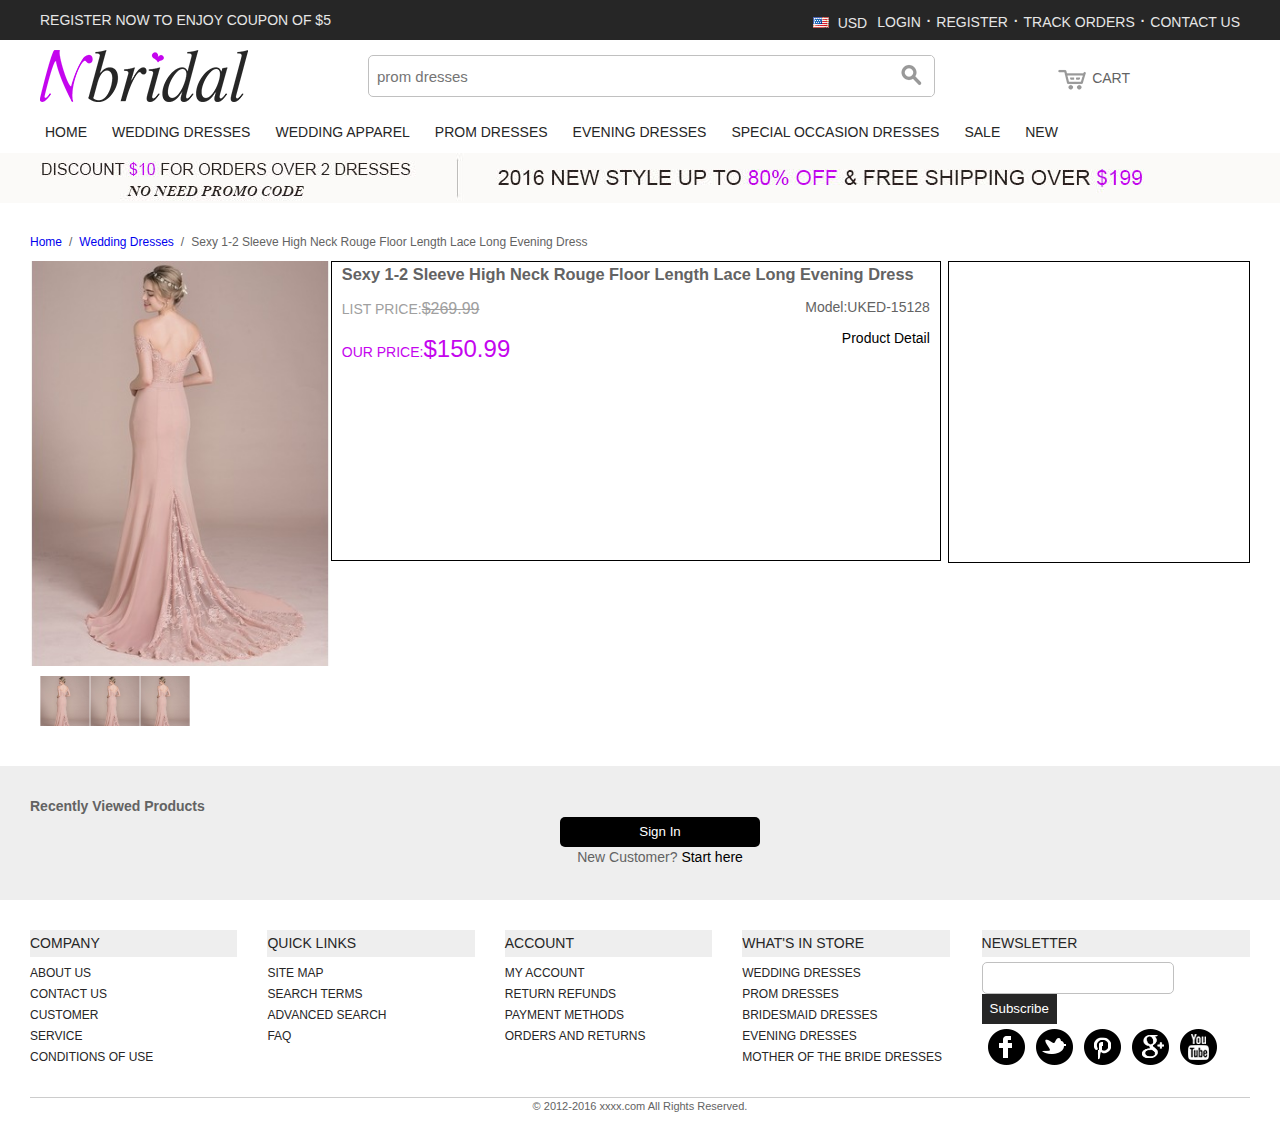
<file: product.html>
<!DOCTYPE html>
<html lang="en">
<head>
	<meta charset="UTF-8">
	<title>Prom Dresses, Wedding Dresses, Bridesmaid Dresses and More Occasion Dresses</title>
	<meta name="viewport" content="width=device-width, user-scalable=no, initial-scale=1.0, maximum-scale=1.0, minimum-scale=1.0">
	<link rel="icon" href="images/Nbridal-ico_1.jpg" type="image/x-icon">
	<link rel="stylesheet" type="text/css" href="css/base.css">
	<link rel="stylesheet" type="text/css" href="css/product.css">
</head>
<body>
	<div class="header">
		<div class="header-language-background">
			<div class="top-left-links fl">
				<a href="#"><span>register now to enjoy coupon of $5</span></a>
			</div>
			<div class="top-right-links">
				<ul>
					<li>
						<div class="currency_div">
							<span id = "currency">USD</span>
							<div class="submenu cur">
								
							</div>
						</div>
					</li>
					<li><a href="#">login</a></li>
					<li><a href="#">Register</a></li>
					<li><a href="#">Track Orders</a></li>
					<li><a href="#">Contact Us</a></li>
				</ul>
			</div>
		</div>
		<div class="page-header">
			<a class="logo"><img src="images/Nbridal-logo-5-min.png" alt=""></a>
			<div class="header_search">
				<form action="" method="post">
					<input type="text" id="secrch" name="" placeholder="prom dresses">
					<button type="submit" class="search-btn">
						
					</button>
				</form>
			</div>
			<div class="header-cart">
				<a href="#">
					<span class="icon"></span>
					<span class="label">Cart</span>
				</a>
			</div>
			<div class="clearfix"></div>
			<div class="countDownBox">
				<ul class="level1">
					<li class="ease">
						<a href="#">Home</a>
					</li>
					<li class="ease">
						<a href="#">Wedding Dresses</a>
						<ul class="aDropdown">
							<li><a href="javascript:;">View All Wedding Dresses </a></li>
							<li><a href="javascript:;">Wedding Dresses 2016</a></li>
							<li><a href="javascript:;">Ball Gown Wedding Dresses</a></li>
							<li><a href="javascript:;">Beach Wedding Dresses</a></li>
							<li><a href="javascript:;">Vintage Wedding Dresses</a></li>
							<li><a href="javascript:;">Mermaid/Trumpet  Wedding Dresses</a></li>
							<li><a href="javascript:;">Lace Wedding Dresses</a></li>
							<li><a href="javascript:;">Princess Wedding Dresses</a></li>
							<li><a href="javascript:;">Sexy Wedding Dresses</a></li>
							<li><a href="javascript:;">Short Wedding Dresses</a></li>
							<li><a href="javascript:;">Plus Size Wedding Dresses</a></li>
							<li><a href="javascript:;">Simple Wedding Dresses</a></li>
							<li><a href="javascript:;">Maternity Wedding Dresses</a></li>
							<li><a href="javascript:;">Wedding Dresses With Sleeves</a></li>
							<li><a href="javascript:;">Wedding Reception Dresses</a></li></ul>
					</li>
					<li>
						<a href="#">Wedding Apparel</a>
						<ul class="aDropdown">
							<li><a href='javascript:;'>View All Wedding Apparel</a></li>
							<li><a href='javascript:;'>Bridesmaid Dresses</a></li>
							<li><a href='javascript:;'>Flower Girl Dresses</a></li>
							<li><a href='javascript:;'>Mother of the Bride Dresses</a></li>
							<li><a href='javascript:;'>Wedding Party Dresses</a></li>
						</ul>
					</li>
					<li>
						<a href="#">Prom Dresses</a>
						<ul class="aDropdown">
							<li><a href='javascript:;'>Flower Girl Dresses</a></li>
							<li><a href='javascript:;'>Mother of the Bride Dresses</a></li>
							<li><a href='javascript:;'>Wedding Party Dresses</a></li>
						</ul>
					</li>
					<li>
						<a href="#">Evening Dresses</a>
						<ul class="aDropdown">
							<li><a href='javascript:;'>View All Wedding Apparel</a></li>
						</ul>
					</li>
					<li>
						<a href="#">Special Occasion Dresses</a>
						<ul class="aDropdown">
							<li><a href='javascript:;'>View All Wedding Apparel</a></li>
							<li><a href='javascript:;'>Bridesmaid Dresses</a></li>
						</ul>
					</li>
					<li>
						<a href="#">Sale</a>
						<ul class="aDropdown">
							<li><a href='javascript:;'>View All Wedding Apparel</a></li>
							<li><a href='javascript:;'>Bridesmaid Dresses</a></li>
							<li><a href='javascript:;'>Flower Girl Dresses</a></li>
						</ul>
					</li>
					<li>
						<a href="#">New</a>
						<ul class="aDropdown">
							<li><a href='javascript:;'>View All Wedding Apparel</a></li>
							<li><a href='javascript:;'>Bridesmaid Dresses</a></li>
							<li><a href='javascript:;'>Mother of the Bride Dresses</a></li>
							<li><a href='javascript:;'>Wedding Party Dresses</a></li>
						</ul>
					</li>
				</ul>
			</div>
		</div>
		<div class="clearfix"></div>
		<div class="countDown">
		</div>
	</div>
	<div class="main">
		<div class="main-product-All">
			<div class="breadcrumbs"><a href="./index.html" title="">Home</a><span>/</span><a href="./category.html" title="">Wedding Dresses</a><span>/</span>Sexy 1-2 Sleeve High Neck Rouge Floor Length Lace Long Evening Dress</div>				
			<div class="product">
				<div class="product-img">
					<div class="product-b-img">
						<img src="./images/product/fb51427f534ecebdd49a16d6a059985d.jpg" alt="">
					</div>
					<div class="product-s-img">
						<ul>
							<li><a href="#"><img src="./images/product/fb51427f534ecebdd49a16d6a059985d.jpg" alt="" ></a></li>
							<li><a href="#"><img src="./images/product/fb51427f534ecebdd49a16d6a059985d.jpg" alt="" ></a></li>
							<li><a href="#"><img src="./images/product/fb51427f534ecebdd49a16d6a059985d.jpg" alt="" ></a></li>
						</ul>
					</div>
				</div>
				<div class="product-info">
					<div class="product-title">
						<h3>Sexy 1-2 Sleeve High Neck Rouge Floor Length Lace Long Evening Dress</h3>
						<div class="product-p">
							<div class="product-price">
								<p class='old-price'><span>LIST PRICE:</span><span class='price-o'>$269.99</span></p>
								<p class='special-price'><span>OUR PRICE:</span><span class='price-s'>$150.99</span></p>
							</div>
							<div class="product-extra-info">
								<p><span>Model:UKED-15128</span></p>
								<p><a href="#" title="">Product Detail</a></p>
							</div>
						</div>
						<div class="product-options">
							
						</div>
					</div>

				</div>
				<div class="product-like"></div>
			</div>
		</div>
	</div>

	<div class="footer">
		<div class="histor-product">
			<div class="center">
				<div class="home-category-title">
					<strong>Recently Viewed Products</strong>
				</div>
				<div class="unsignin-bottom">
					<button>Sign In</button>
					<div>
						<span>New Customer?</span>
						<a href="#">Start here</a>
					</div>
				</div>
			</div>
		</div>
		<div class="footer-container">
			<div class="footer-help">
				<div class="links">
					<dl>
						<dt>Company</dt>
						<dd><a href="#">About Us</a></dd>
						<dd><a href="#">Contact Us</a></dd>
						<dd><a href="#">Customer </a></dd>
						<dd><a href="#">Service</a></dd>
						<dd><a href="#">Conditions of Use</a></dd>

					</dl>
				</div>
				<div class="links">
					<dl>
						<dt>Quick Links</dt>
						<dd><a href="#">Site Map</a></dd>
						<dd><a href="#">Search Terms</a></dd>
						<dd><a href="#">Advanced Search</a></dd>
						<dd><a href="#">FAQ</a></dd>
					</dl>
				</div>
				<div class="links">
					<dl>
						<dt>Account</dt>
						<dd><a href="#">My Account</a></dd>
						<dd><a href="#">Return Refunds</a></dd>
						<dd><a href="#">Payment Methods</a></dd>
						<dd><a href="#">Orders and Returns</a></dd>
					</dl>
				</div>
				<div class="links">
					<dl>
						<dt>WHAT'S IN STORE</dt>
						<dd><a href="#">Wedding Dresses</a></dd>
						<dd><a href="#">Prom Dresses</a></dd>
						<dd><a href="#">Bridesmaid Dresses</a></dd>
						<dd><a href="#">Evening Dresses</a></dd>
						<dd><a href="#">Mother of the Bride Dresses</a></dd>
					</dl>
				</div>
				<div class="Newsletter">
					<span>Newsletter</span>
					<form class="sub-search">
						<input type="text" name="" value="">
						<button>Subscribe</button>
					</form>
					<div class="widget">
						<ul>
							<li><a href="#" class="facebook ease"></a></li>
							<li><a href="#" class="twiter ease"></a></li>
							<li><a href="#" class="Pinterest ease"></a></li>
							<li><a href="#" class="Google_plus ease"></a></li>
							<li><a href="#" class="Youtube ease"></a></li>
						</ul>
					</div>
				</div>
			</div>
			<div class="clearfix"></div>
			<div class="copyright">
				<p>© 2012-2016 xxxx.com All Rights Reserved.</p>
			</div>
		</div>
		

	</div>
	<div>
		<a href="javascript:;" id="gettop"></a>
	</div>
	<script type="text/javascript" src='./js/init.js'></script>
</body>
</html>
</file>
<file: css/base.css>
/*初始化*/
body,ol,ul,h1,h2,h3,h4,h5,h6,p,th,td,dl,dd,form,fieldset,legend,input,textarea,select{margin:0;padding:0} 
body{
	font-family: "Helvetica Neue",Verdana,Arial,sans-serif;
    color: #636363;
    font-size: 14px;
    line-height: 1.5;
}
a:hover {
    color: #B403DB;
    text-decoration: underline;
}
ol,ul{
	list-style: none;
    margin: 0;
    padding: 0;
}
em{font-style:normal} 
img{border:0;vertical-align:middle} 
table{border-collapse:collapse;border-spacing:0} 
p{word-wrap:break-word} 
.clearfix{
	clear:both;
	height: 0;
	overflow: hidden;
}
.ease {
    transition: all cubic-bezier(.25,.1,.25,1) .2s;
    -webkit-transition: all cubic-bezier(.25,.1,.25,1) .2s;
    -moz-transition: all cubic-bezier(.25,.1,.25,1) .2s;
    -ms-transition: all cubic-bezier(.25,.1,.25,1) .2s;
    -o-transition: all cubic-bezier(.25,.1,.25,1) .2s;
}
/*header部分*/
.header-language-background{
	max-width: 1400px;

	margin: 0 auto;
	height: 30px;
	padding: 5px 30px;
	background-color: #262626;
	text-transform:uppercase;
}
.top-left-links{
	float: left;
}
.top-left-links a{
	line-height: 30px;
	color:#e6e6e6;
	text-decoration: none;
	margin-left: 10px;
}
.top-right-links{
	float: right;
	margin-right: 10px;
}

.top-right-links ul li{
	float: left;
	margin-left: 10px;
	line-height: 30px;
}
.top-right-links ul li:after{
	content: '.';
	font-size: 20px;
	position: relative;
	top: -5px;
	left: 5px;
	color:#e6e6e6;
}
.top-right-links ul li:last-child:after{
	content: '';
}
.top-right-links ul li:nth-child(1):after{
	content: '';
}
.top-right-links ul li a{
	color: #e6e6e6;
	text-decoration: none;
}
.top-left-links a span:hover{
	text-decoration: underline;
}
.top-right-links ul li span{
	color: #e6e6e6;
}
.currency_div{
	margin-top: 12px;
}
.currency_div #currency{
	display: block;
	background-image: url('../images/site-flags.png');
	background-repeat: no-repeat;
	height: 12px;
	line-height: 12px;
	padding-left:25px;
}

/*page-header*/
.page-header{
	max-width: 1460px;
	margin: 0 auto;
	padding: 0 30px;
}
.logo{
	display: block;
	padding: 10px;
	float: left;
}
.header_search{
	float: left;
	position: relative;
	width: 45%;
	top: 15px;
	left:110px;
	height: 50px;
}
#secrch{
	width: 100%;
	height: 40px;
	padding-right: 40px;
	border-radius: 5px;
	border: 1px solid silver;
	font-size: 15px;
	padding: 0 8px;
}
.header_search .search-btn{
	position: absolute;
	top: 1px;
	right: -15px;
	background-color: #fff;
	border: none;
	width: 40px;
	height: 40px;
}
.header_search .search-btn:before{
	content: '';
    position: absolute;
    top: 50%;
    left: 50%;
    width: 30px;
    height: 30px;
    margin-top: -15px;
    margin-left: -15px;
    background-image: url(../images/icon_sprite.png);
    background-repeat: no-repeat;
    text-indent: -9999px;
    background-position: 4px -146px;
}
.header-cart{
	float: right;
	margin-right: 120px;
	margin-top: 18px;
}
.header-cart .icon {
	background-image: url(../images/icon_sprite.png);
    background-repeat: no-repeat;
    text-indent: -9999px;
    background-position: 0 -95px;
    display: inline-block;
    width: 30px;
    height: 30px;
    vertical-align: middle;
}
.header-cart a{
	display: inline-block;
	height: 40px;
	line-height: 40px;
	text-align: center;
	text-transform:uppercase;
	text-decoration: none;
	color:#636363;
}
.header-cart a:hover{
	color:#B403DB;
}
.header-cart a:hover .icon{
	background-position: -50px -95px;
}

.countDownBox{
	
}
.countDownBox .level1 li{
	float: left;
	margin-left: 5px;
	position: relative;
}
.countDownBox .level1 li ul{
	display: none;
	position: absolute;
	width: 250px;
	padding: 0 10px;
	border: 1px solid #000;
	z-index: 999;
	background-color:#fff;
}
.countDownBox .level1 li ul li{
	float: none;
	font-size: 12px;
}
.countDownBox .level1 li a{
	text-decoration: none;
	display: inline-block;
	color:#262626;
	padding:10px;
	text-transform: uppercase;
}
.countDownBox .level1 li a:hover {
	background-color: #262626;
	color:white;
}
.countDown{
	padding: 0 30px;
	max-width: 1400px;
	margin: 0 auto;
	height: 50px;
	background-image: url('../images/nav-1400-com.jpg');
	background-repeat: no-repeat;
	background-color: #FBFAF8;
}


/*footer下面的css*/
.histor-product{
	background-color: #eee;
	height: 134px;
}
.histor-product .center{
	width: 1260px;
	padding: 30px;
	margin: 0px auto;
}
.unsignin-bottom{
	text-align:center;
}
.unsignin-bottom button{
	height: 30px;
	width: 200px;
	background-color: #000;
	color: white;
	border-radius: 5px;
	cursor: pointer;
	border: none;
}
.unsignin-bottom a{
	color: #000;
	text-decoration:none;
}
.unsignin-bottom button:hover{
	background-color: #C405EE;
}


.footer-help{
}
.links{
	float: left;
	padding-right: 30px;
	width: 17%;
	margin-bottom: 30px;
	text-transform: uppercase;

}
.links dl dt,.Newsletter span{
	padding: 3px 0;
	background: #eee;
	margin-bottom: 5px; 
	color: #262626;
}
.links dl dd a{
	text-decoration: none;
	color: #262626;
	font-size: 12px;
}
.Newsletter{
	float: right;
	width: 22%;
}
.Newsletter span{
	display: block;
	text-transform: uppercase;
}
.Newsletter .sub-search input{
	height: 30px;
	padding: 0 8px;
	width: 65%;
	border-radius: 5px;
	border: 1px solid silver;
}
.Newsletter .sub-search button{
	color: white;
	height: 30px;
	padding: 0 8px;
	border:none;
	background-color: #262626;
	cursor: pointer;
}
.widget ul li{
	float: left;
	padding: 5px;
}
.widget ul li a{
	text-decoration: none;
	color: #262626;
	display: block;
	width: 38px;
	height: 36px;
	text-align: center;
	line-height: 38px;
	background-image: url('../images/web.png');
	background-repeat: no-repeat;
}
.widget ul li a.facebook{
	background-position: 0px 0;
}
.widget ul li a.facebook:hover{
	background-position: 0px -36px;
}
.widget ul li a.twiter{
	background-position: -39px 0;
}
.widget ul li a.twiter:hover{
	background-position: -39px -36px;
}
.widget ul li a.Pinterest{
	background-position: -78px 0;
}
.widget ul li a.Pinterest:hover{
	background-position: -78px -36px;
}
.widget ul li a.Google_plus{
	background-position: -117px 0;
}
.widget ul li a.Google_plus:hover{
	background-position: -117px -36px;
}
.widget ul li a.Youtube{
	background-position: -202px -37px;

}
.widget ul li a.Youtube:hover{
	background-position: -202px -73px;

}

.footer-container{
	padding: 30px;
}
.copyright{
	width: 100%;
	border-top:1px solid #ccc;
	text-align: center;
	font-size: 11px;
}
#gettop{
	background: #fafafa url(../images/web.png) no-repeat scroll -255px -94px;
	position: fixed;
	width: 45px;
	height: 45px;
	border: 1px solid #f2f2f2;
	bottom: 40px;
	right: 15px;
	display:none;
}
</file>
<file: css/index.css>
/*main的css样式*/
.main{
	max-width: 1460px;
	margin: 0 auto;
	padding: 20px 30px;
}
.slideshow_box{
	position: relative;
	overflow: hidden;
	width: 100%;
	height: 602px;
}
.slideshow_box ul{
	// border: 10px solid #fff;
	width: 400%;
	position: absolute;
}
.slideshow_box ul li{
	float: left;
	width: 25%;
	height: 602px;
}
.slideshow_box ul li a{
	display: inline-block;
	width: 100%;
}
.slideshow_box ul li img{
	width: 100%;
}
.slideshow_box ol{
	position: absolute;
	left: 50%;
	bottom: 5%;
	transform: translate(-50%,-50%);
}
.slideshow_box ol li{
	float: left;
	margin-left: 30px;
	height: 20px;
	width: 20px;
	background-color: #fff;
	border-radius: 10px;
	cursor: pointer;
}
.slideshow_box ol li.active{
	background-color: #B403DB;
}
.btn_left_right{
	display: none;
}
.btn_left_right a{
	text-decoration: none;
	color: #fff;
	width: 42px;
	height: 70px;
	line-height: 70px;
	font:400 22px/62px simsun;
	text-align: center;
	display: block;
	background-color: rgba(0,0,0,.3);
	position: absolute;
}
.btn_left_right .btn_left{
	left: 10px;
	top: 50%;
}
.btn_left_right .btn_right{
	right:0px;
	top:50%;
}
.main_widget{
	margin: 20px 0px;
	overflow: hidden;
}
.main_widget_product{
	overflow: hidden;
	margin-bottom: 20px;
	border-bottom: 1px dotted #000;

}
.main_widget_product ul{
	width: 100%;
}
.main_widget_product ul li{
	text-align: center;
	float: left;
	width: 33.23333%;
	border-right: 1px dotted #000;
}
.main_widget_product ul li a{
	text-decoration: none;
	font-size: 18px;
	color: #000;
}
.main_widget_product ul li a:hover{
	color: #B403DB;
	text-decoration:underline;
}
.main_widget_product ul li p{
	margin-bottom: 10px;
}
.main_widget_product ul li:last-child{
	border-right:none;
}
.main_product_img{
	overflow: hidden;
}
.main_product_img ul li{
	float: left;
	width: 30%;
	margin-right: 5%;
	// border: 1px solid #000;
	margin-bottom: 10px;
}
.main_product_img ul li:nth-child(3n){
	margin-right: 0;
}
.main_product_img ul li a{
	display: block;
	width: 100%;
}
.main_product_img ul li a img:hover{
	box-shadow: 1px 1px 10px #ccc;
}
.main_product_img ul li a img{
	width: 100%;
}
.main_hotsale{
	overflow: hidden;
}
.hotsal_product ul li{
	float: left;
	width: 18.2222%;
	margin-right: 2.22222%;
}
.hotsal_product ul li:last-child{
	margin-right:0px;
}
.hotsal_product ul li a{
	display: block;
	margin-bottom: 20px;
}
.hotsal_product ul li a img{
	width: 100%;
}
.hotsal_product ul li .product_img:hover{
	box-shadow: 1px 1px 10px #ccc;
}
.hotsal_title{
	margin-bottom: 20px;
}
.h2_t{
	color: #636363;
    font-size: 24px;
    font-weight: 400;
    text-align: center;
}
.product_info h3 a{
	font-size: 12px;
    text-transform: capitalize;
    text-align: left;
    height: 33px;
    overflow: hidden;
    display: block;
    text-decoration: none;
    color: #636363;
}
.product_info h3 a:hover{
	color: #c405ee;
}
.product_price .old_price{
	color: #a0a0a0;
    text-decoration: line-through;
}
.product_price .new_price{
	float: right;
	color: #c405ee;
	font-size: 16px;
}
.main_styleGallery{
	margin-top: 20px;
}
.styleg_title{
	margin-bottom: 20px;
}
.style-g-All{
	overflow-y: scroll;
	height: 312px;
}
.ajaxloading{
	width: 100%;
    height: 100%;
    background: url(../images/ajaxloading.gif) center center no-repeat;
}
</file>
<file: css/category.css>
.main{
	padding: 30px;
	max-width: 1400px;
	margin: 0 auto;
}
.breadcrumbs{
	font-size: 12px;
	color:#636363;
	margin-bottom: 10px;
}
.breadcrumbs a{
	color: #636363;
	text-decoration: none;
}
.breadcrumbs a:hover{
	text-decoration: underline;
	color: #B403DB;
}
.breadcrumbs span{
	padding: 0 7px;
}
.col-left{
	width: 20%;
	float: left;
}
.col-right{
	width: 80%;
	float: left;
}
.col-left dl dt{
	padding: 7px 10px 7px 24px;
	background-color: #eee;
	position: relative;
}
.col-left dl dt:before{
	content: "";
	width: 0;
	height: 0;
	border-left: 4px solid rgba(0,0,0,0);
    border-top: 4px solid #000;
    border-right: 4px solid rgba(0,0,0,0);
    border-bottom: 4px solid rgba(0,0,0,0);
	position: relative;
	top: 10px;
	left: -15px;
}
.col-left dl dd a{
	color: #636363;
	text-decoration: none;
	font-size: 13px;
	margin: 3px;
}
.col-left dl dd a em{
	background: rgba(0,0,0,0) url(..//images/web.png) no-repeat scroll 0 0;
    display: inline-block;
    height: 14px;
    margin-right: 7px;
    vertical-align: middle;
    width: 14px;
    background-position: -113px -76px!important;
}
.col-left dl dd a:hover{
	color: #B403DB;
	text-decoration: underline;
}
.col-right{
	width: 80%;
	float: left;
	padding: 0 10px;
	box-sizing: border-box;
}
.col-right h1{
	color: #000;
	border-bottom: 1px solid #eee;
	font-weight: 400;
	font-size: 28px;
	margin-bottom: 15px;
}
.narrow-by-list{
	border-bottom: 1px solid #eee;
}
.narrow-by-list table tbody tr{
	height: 60px;
}
.narrow-by-list table tbody tr td dt{
	float: left;
	width: 15%;
	text-align: right;
}
.narrow-by-list table tbody tr td dd{
	float: left;
	width: 80%;
	margin-left: 20px;
}
.narrow-by-list table tbody tr td dd ol li{
	float: left;
	margin-left: 10px;
	display: inline-block;
}
.narrow-by-list table tbody tr td dd ol li a{
	color: #000;
	text-decoration: none;
}
.narrow-by-list table tbody tr td dd ol li a em{
	background: rgba(0,0,0,0) url(../images/web.png) no-repeat scroll 0 0;
    display: inline-block;
    height: 14px;
    margin-right: 7px;
    vertical-align: middle;
    width: 14px;
    background-position: -36px -76px;
}
.narrow-by-list table tbody tr td dd ol li a:hover{
	color: #B403DB;
    text-decoration: underline;
}
.narrow-by-list table tbody tr td dd ol li a:hover em{
	background-position: -54px -76px;
}
.narrow-by-list table tbody tr td dd ol li a img{
	width: 50px;
}
.narrow-by-list table tbody tr td dd ol li a span.allcolors{
	display: inline-block;
	width: 30px;
	height: 30px;
}
.Pink{
	background-color: pink;
}
.Black{
	background-color: black;
}
.White{
	background-color: white;
}
.Lilac{
	background-color: #A895C3;
}
.Royal{
	background-color: #0D4B9E;
}
.Silver{
	background-color: #88898D;
}
.Champagne{
	background-color: #DBBC8D;
}
.Gold{
	background-color: #CFA54F;
}
.Sky_Blue{
	background-color: #A5D3D3;
}
// .bar-right .page{
// 	float: left;
// }
.toolbar{
	overflow: hidden;
	margin: 10px 0;
}
.bar-left{
	float: left;
}
.bar-right{
	float: right;
}
.bar-right p{
	float: left;
	line-height: 30px;
}
.toolbar select{
	height: 30px;
}
.page-option{
	float: left;
	line-height: 30px;
	margin: 0 10px;
}
.pager-a{
	float: left;
}
.pager-a ul li{
	float: left;
	margin-left: 5px;
}
.pager-a ul li a{
	display: block;
	width: 30px;
	height: 30px;
	// border: 1px solid #000;
	text-align: center;
	line-height: 30px;
	text-decoration: none;
	color: #B403DB;
}
.pager-a ul li.current{
	background-color: #c405ee;
}
.pager-a ul li.current a{
	color: #fff;
}
.product-all{
	overflow: hidden;
}
.product-all li{
	float: left;
	width: 23.33333%;
	margin-right: 2.22222%;
}
.product-all li:nth-child(4n){
	margin-right: 0;
}
.product-all li a{
	color: #636363;
}
.product-all li a.product_img{
	display: block;
	
}
.product-all li a.product_img:hover{
	box-shadow: 1px 1px 10px #ccc;
}
.product-all li a img{
	width: 100%;
}
.product_info h3 a{
	font-size:12px;
	color:#636363;
	text-decoration: none; 
    text-transform: capitalize;
    text-align: left;
    overflow: hidden;
    font-weight: 500;
    line-height: 0;
}
.product_info h3 a:hover{
	color: #B403DF;
	text-decoration: underline;
}
.pick_color p a{
	background-color: #EEEEEE;
}
.pick_color p a:hover{
	color: #B403DF;

}
.product_price{
	margin: 10px 0;
}
.old_price{
	color: #a0a0a0;
    text-decoration: line-through;
}
.new_price{
	color: #c405ee;
    float: right;
}
.product-all li{
	border-bottom: 2px solid #fff;
    margin-bottom: 10px;
}
.product-all li:hover{
	border-bottom-color: #c405ee;
}
</file>
<file: css/product.css>
.main{
	padding: 30px;
}
.breadcrumbs{
	color: #636363;
	font-size: 12px;
	font-weight:400;
	margin-bottom: 10px;
}
.breadcrumbs a{
	text-decoration: none;
}
.breadcrumbs a:hover{
	text-decoration: underline;
}
.breadcrumbs span{
	padding: 0 7px;
}
.product{
	overflow: hidden;
}
.product .product-img{
	float: left;
	width: 24.555%;
}
.product .product-img .product-b-img img{
	width: 100%;
}
.product .product-img .product-s-img{
	overflow: hidden;
	margin: 10px;
	text-align: center;
}
.product .product-img .product-s-img ul li{
	float: left;
	width: 50px;
	height: 50px;
}
.product .product-img .product-s-img ul li a{
	display: block;
}
.product .product-img .product-s-img ul li img{
	width: 100%;
}
.product .product-info{
	box-sizing: border-box;
	padding:0 10px;
	float: left;
	margin-left: 0.1%;
	width: 50%;
	height: 300px;
	border: 1px solid #000;
}
.product .product-like{
	float: right;
	width: 24.555%;
	height: 300px;
	border: 1px solid #000;
}
.product-p{
	overflow: hidden;
}
.product-price{
	float: left;
}
.product-extra-info{
	float: right;
}
.product-p p{
	margin: 10px 0;
}
.old-price{
	color: #a0a0a0;
	font-size: 14px;
}
.old-price .price-o{
	font-size: 16px;
	text-decoration: line-through;
}
.special-price{
	color: #c405ee;
}
.special-price .price-s{
	color: #c405ee;
    font-size: 24px;
}
.product-extra-info{
	text-align: right;
}
.product-extra-info a{
	color: #000;
	text-decoration: none;
}
.product-extra-info a:hover{
	text-decoration: underline;
	color:#c405ee; 
}
</file>
